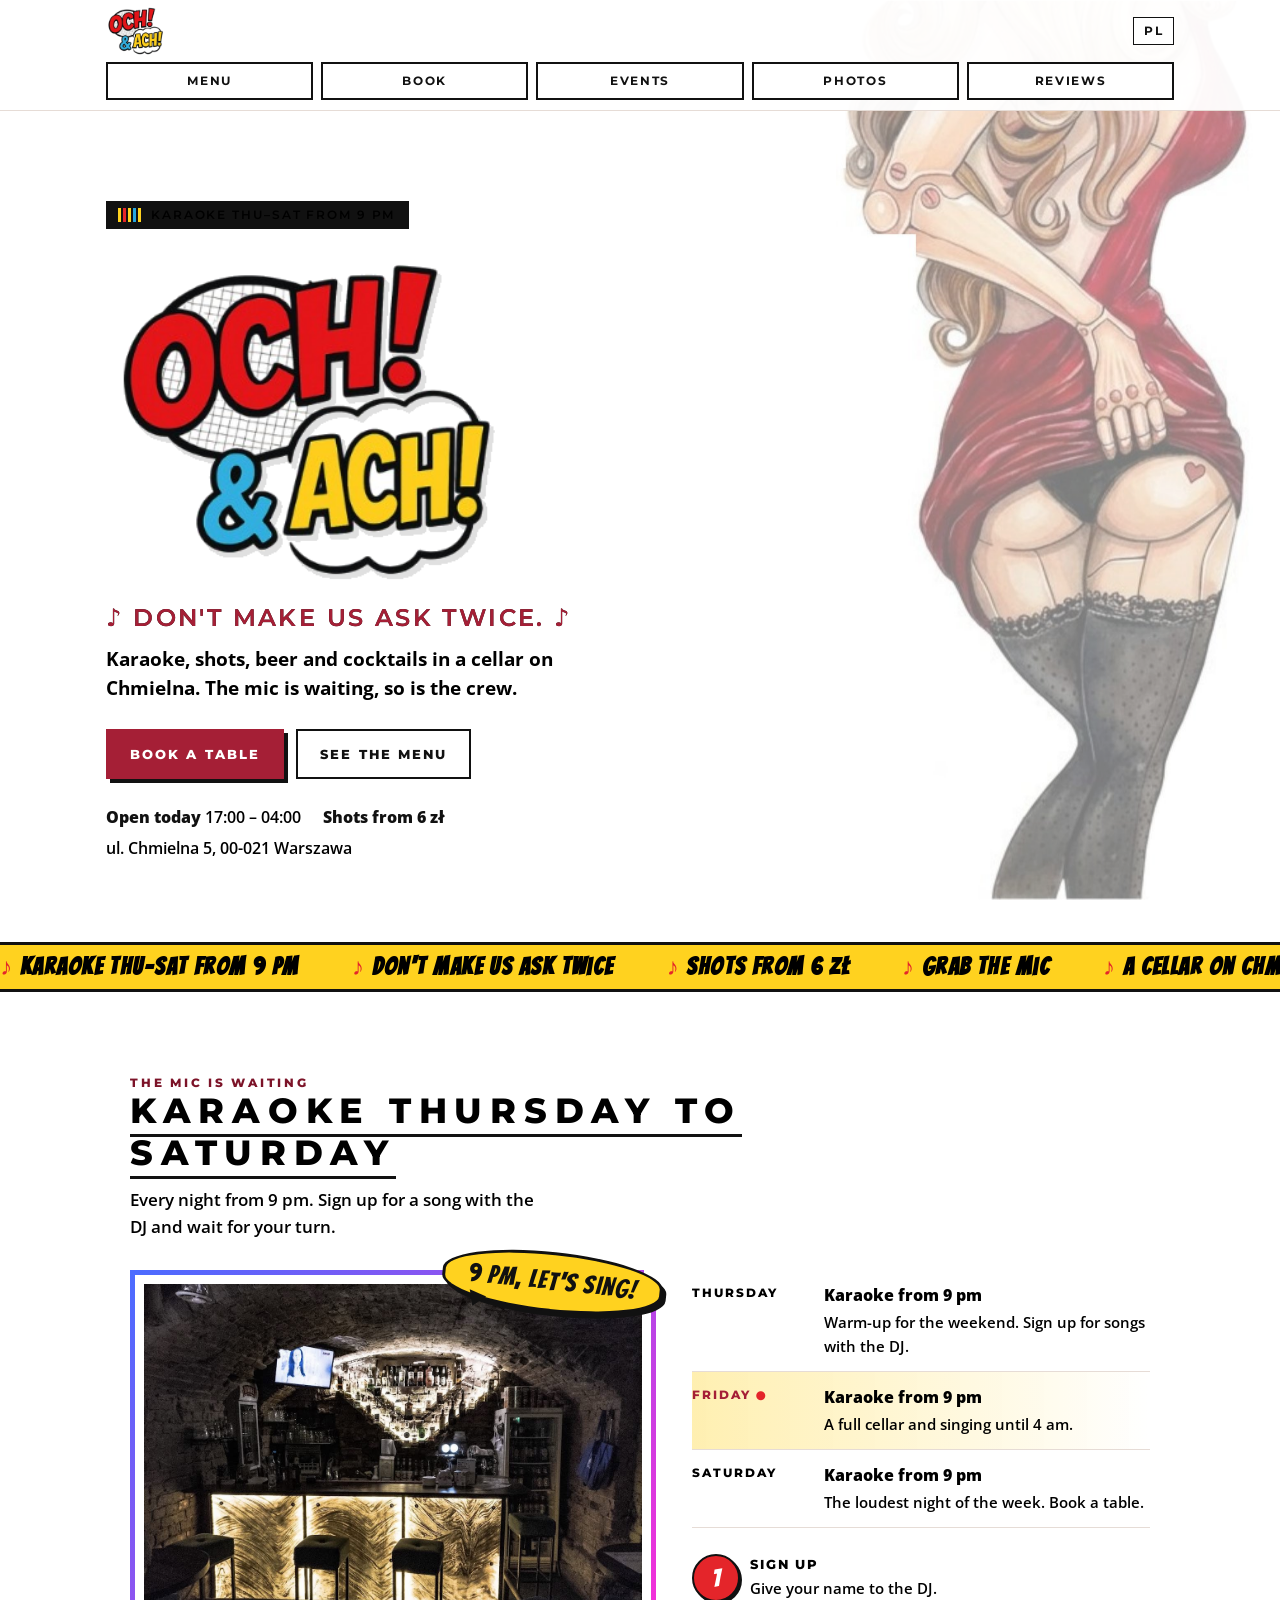
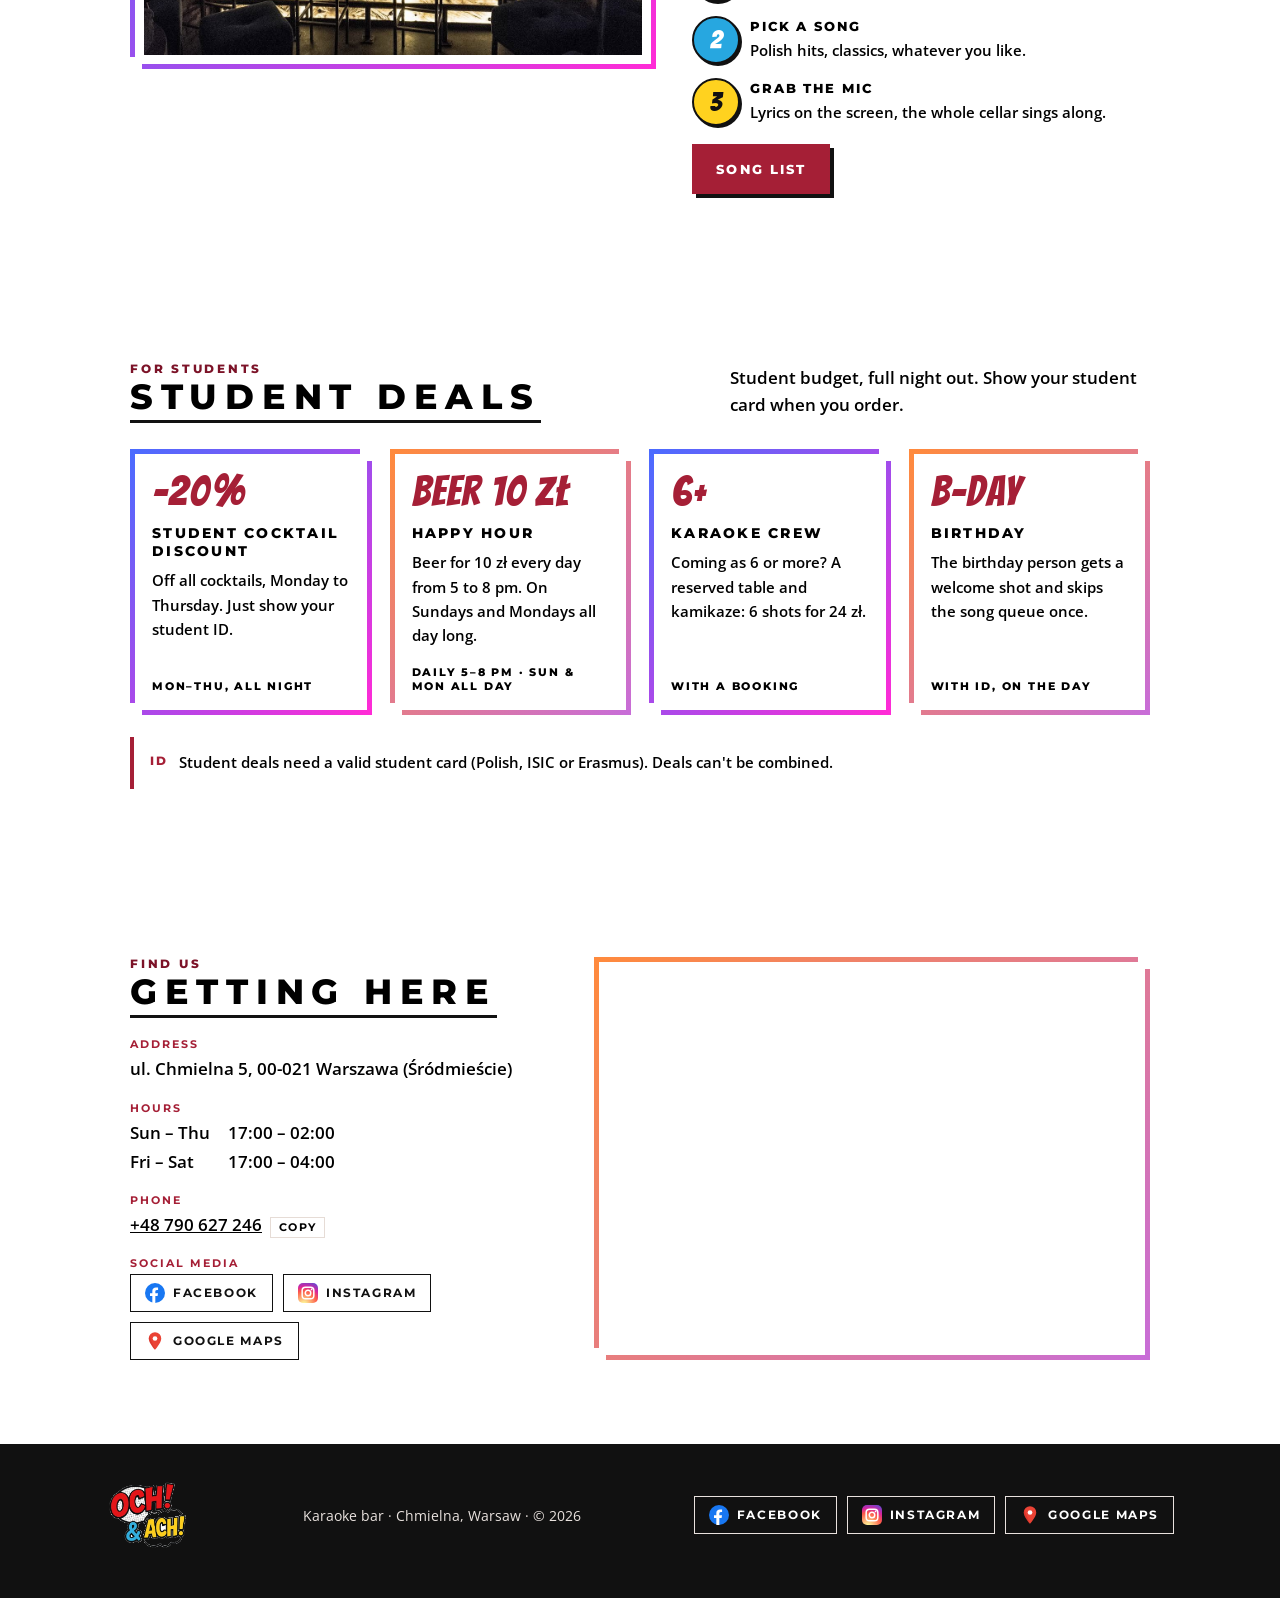
<file: index.html>
<!doctype html>
<html lang="pl">
<head>
<meta charset="utf-8">
<meta name="viewport" content="width=device-width, initial-scale=1, viewport-fit=cover">
<title>Och! & Ach! – karaoke bar, Chmielna, Warszawa</title>
<meta name="description" content="Och! & Ach! – karaoke bar w piwnicy na ul. Chmielnej w Warszawie. Karaoke od czwartku do soboty od 21:00, shoty, piwo, koktajle, zniżki studenckie i rezerwacja stolika.">
<meta property="og:title" content="Och! & Ach! – karaoke bar na Chmielnej">
<meta property="og:description" content="Karaoke czw–sob od 21:00, shoty od 6 zł i zniżki studenckie w centrum Warszawy.">
<meta property="og:type" content="website">
<meta property="og:image" content="https://ochachpub.pl/img/bar.jpg">
<meta name="theme-color" content="#ffffff">
<link rel="icon" href="img/logo.png">
<link rel="preconnect" href="https://fonts.googleapis.com">
<link rel="preconnect" href="https://fonts.gstatic.com" crossorigin>
<link rel="stylesheet" href="https://fonts.googleapis.com/css2?family=Bangers&family=Montserrat:wght@500;700;800&family=Open+Sans:wght@400;500;600;700&display=swap">
<link rel="stylesheet" href="styles.css">
<link rel="stylesheet" href="fx.css">
</head>
<body>
<div class="bg-woman" aria-hidden="true"><img src="img/woman.jpg" alt=""></div>

<header class="top">
  <div class="wrap">
    <a class="brand" href="site.html" aria-label="Och! & Ach! – strona główna"><img src="img/logo.png" alt="Och! & Ach!" width="315" height="265"></a>
    <nav class="nav" aria-label="Strony">
      <a href="menu.html" data-i18n="nav.menu">Menu</a>
      <a href="rezerwacja.html" data-i18n="nav.book">Rezerwacja</a>
      <a href="wydarzenia.html" data-i18n="nav.events">Wydarzenia</a>
      <a href="zdjecia.html" data-i18n="nav.nights">Zdjęcia</a>
      <a href="opinie.html" data-i18n="nav.reviews">Opinie</a>
    </nav>
    <button class="lang" id="langBtn" type="button" aria-label="Change language">EN</button>
  </div>
</header>

<main id="top" class="page">
  <section class="hero">
    <div class="wrap">
      <div class="hero-copy">
        <div class="onair"><span class="eq" aria-hidden="true"><i></i><i></i><i></i><i></i><i></i></span><span data-i18n="hero.onair">Karaoke czw–sob od 21:00</span></div>
        <h1><img class="hero-logo" src="img/logo.png" alt="Och! & Ach!" width="315" height="265"></h1>
        <p class="lyric" aria-label=""><span class="lyric-base" data-bind="tagline"></span><span class="lyric-fill" data-bind="tagline" aria-hidden="true"></span></p>
        <p class="intro" data-bind="intro"></p>
        <div class="btns">
          <a class="btn btn-primary" href="rezerwacja.html" data-i18n="cta.book">Zarezerwuj stolik</a>
          <a class="btn btn-ghost" href="menu.html" data-i18n="cta.menu">Zobacz menu</a>
        </div>
        <div class="hero-facts">
          <span><b data-i18n="hero.today">Dziś otwarte</b> <span id="todayHours"></span></span>
          <span><b data-i18n="hero.shots">Shoty od 6 zł</b></span>
          <span id="heroAddr"></span>
        </div>
      </div>
    </div>
  </section>

  <div class="ticker" aria-hidden="true"><div class="ticker-track" id="ticker"></div></div>


  <section class="sec" id="karaoke">
    <div class="wrap panel">
      <div class="sec-head">
        <div><div class="eyebrow" data-i18n="k.eyebrow">Mikrofon czeka</div><h2 data-i18n="k.title">Karaoke od czwartku do soboty</h2></div>
        <p data-i18n="k.lead">Start codziennie o 21:00. Zapisz się na piosenkę u DJ-a i czekaj na swoją kolej.</p>
      </div>
      <div class="karaoke">
        <figure class="photo qr">
          <img src="img/bar.jpg" alt="Bar w piwnicy Och i Ach: ceglane sklepienie i podświetlany kontuar" loading="lazy" width="1206" height="896">
          <figcaption class="bubble" data-i18n="k.bubble">21:00 i śpiewamy!</figcaption>
        </figure>
        <div>
          <div class="nights" id="nights"></div>
          <ol class="steps">
            <li><b data-i18n="st.1">Zapisz się</b><span data-i18n="st.1t">Podaj swoje imię DJ-owi.</span></li>
            <li><b data-i18n="st.2">Wybierz piosenkę</b><span data-i18n="st.2t">Polskie hity, klasyki, cokolwiek chcesz.</span></li>
            <li><b data-i18n="st.3">Weź mikrofon</b><span data-i18n="st.3t">Tekst leci na ekranie, piwnica śpiewa z tobą.</span></li>
          </ol>
          <a class="btn btn-primary k-songs" href="piosenki.html" data-i18n="k.songs">Lista piosenek</a>
        </div>
      </div>
    </div>
  </section>

  <section class="sec" id="znizki">
    <div class="wrap panel">
      <div class="sec-head">
        <div><div class="eyebrow" data-i18n="deals.eyebrow">Dla studentów</div><h2 data-i18n="deals.title">Zniżki studenckie</h2></div>
        <p data-i18n="deals.lead">Studencki budżet, pełny wieczór. Pokaż legitymację przy zamówieniu.</p>
      </div>
      <div class="deals" id="deals"></div>
      <div class="note"><b>ID</b><span id="dealsNote"></span></div>
    </div>
  </section>

  <section class="sec" id="kontakt">
    <div class="wrap panel loc">
      <div>
        <div class="eyebrow" data-i18n="c.eyebrow">Gdzie nas szukać</div>
        <h2 data-i18n="c.title">Dojazd i kontakt</h2>
        <dl>
          <div><dt data-i18n="c.addr">Adres</dt><dd id="cAddr"></dd></div>
          <div><dt data-i18n="c.hours">Godziny</dt><dd class="hours" id="cHours"></dd></div>
          <div><dt data-i18n="c.phone">Telefon</dt><dd id="cPhone"></dd></div>
          <div><dt data-i18n="c.social">Social media</dt><dd class="socials" id="cSocial"></dd></div>
        </dl>
      </div>
      <div class="map qr ig" id="map">
        <div>
          <img class="map-logo" src="img/logo.png" alt="" width="315" height="265">
          <p id="mapAddr"></p>
          <a class="btn btn-ghost" id="mapBtn" target="_blank" rel="noopener" data-i18n="c.maps">Otwórz w Google Maps</a>
        </div>
      </div>
    </div>
  </section>
</main>

<footer>
  <div class="wrap">
    <img class="foot-logo" src="img/logo.png" alt="Och! & Ach!" width="315" height="265">
    <span id="fInfo"></span>
    <div class="socials" id="fSocial"></div>
  </div>
</footer>

<script src="data.js"></script>
<script src="sheet.js"></script>
<script src="app.js"></script>
<script src="fx.js"></script>
</body>
</html>
</file>
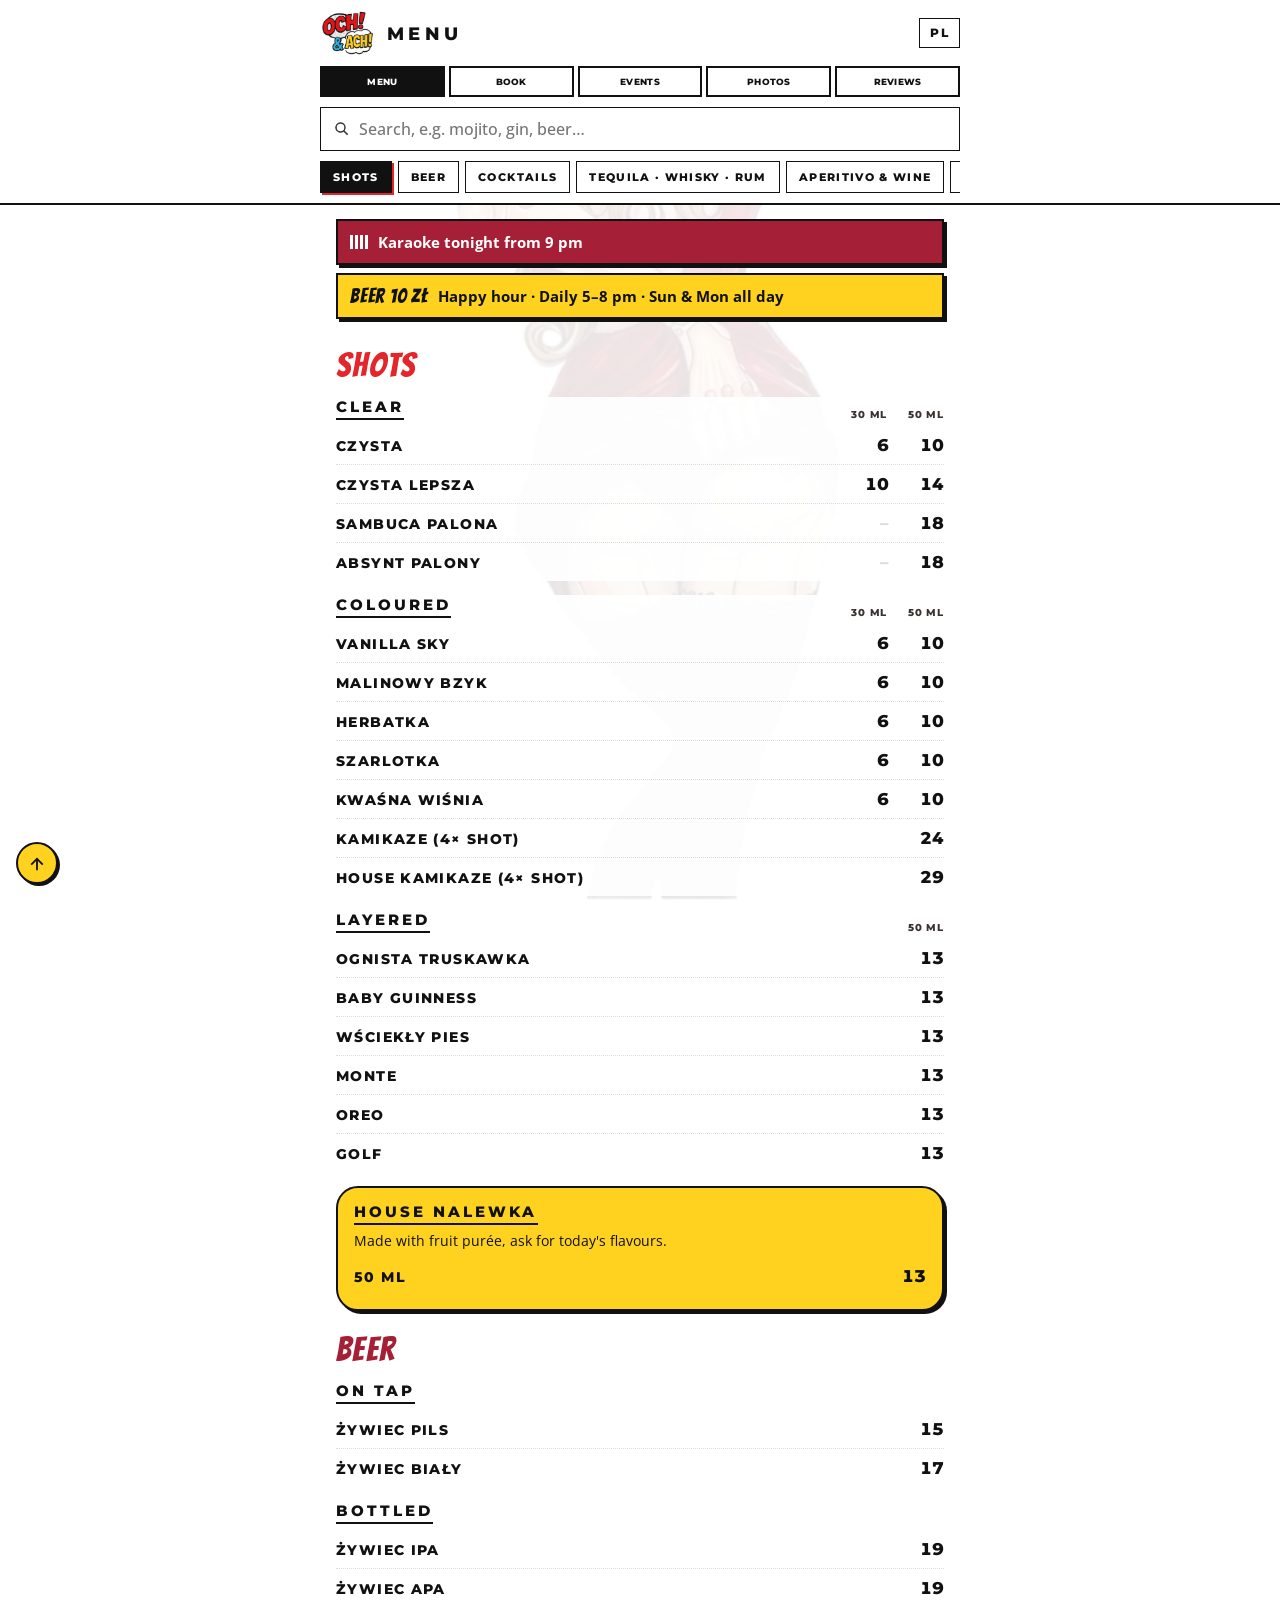
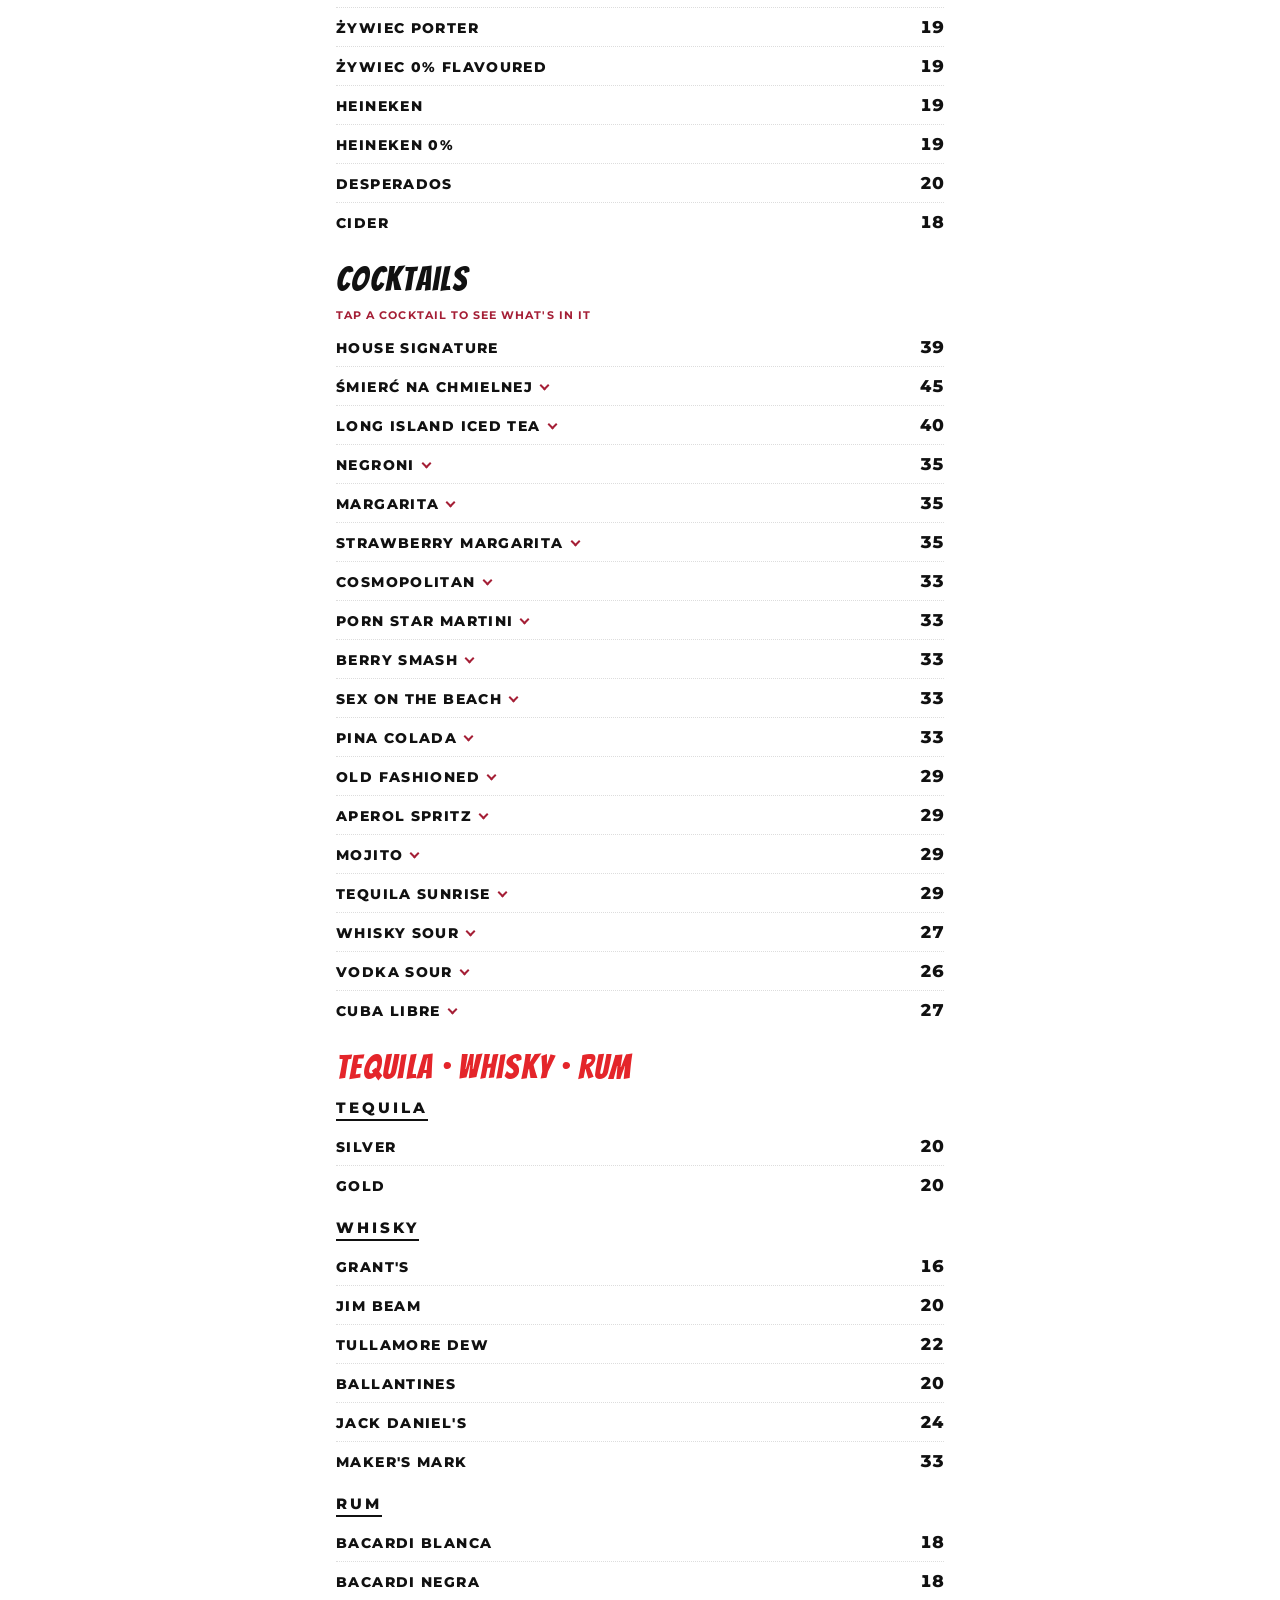
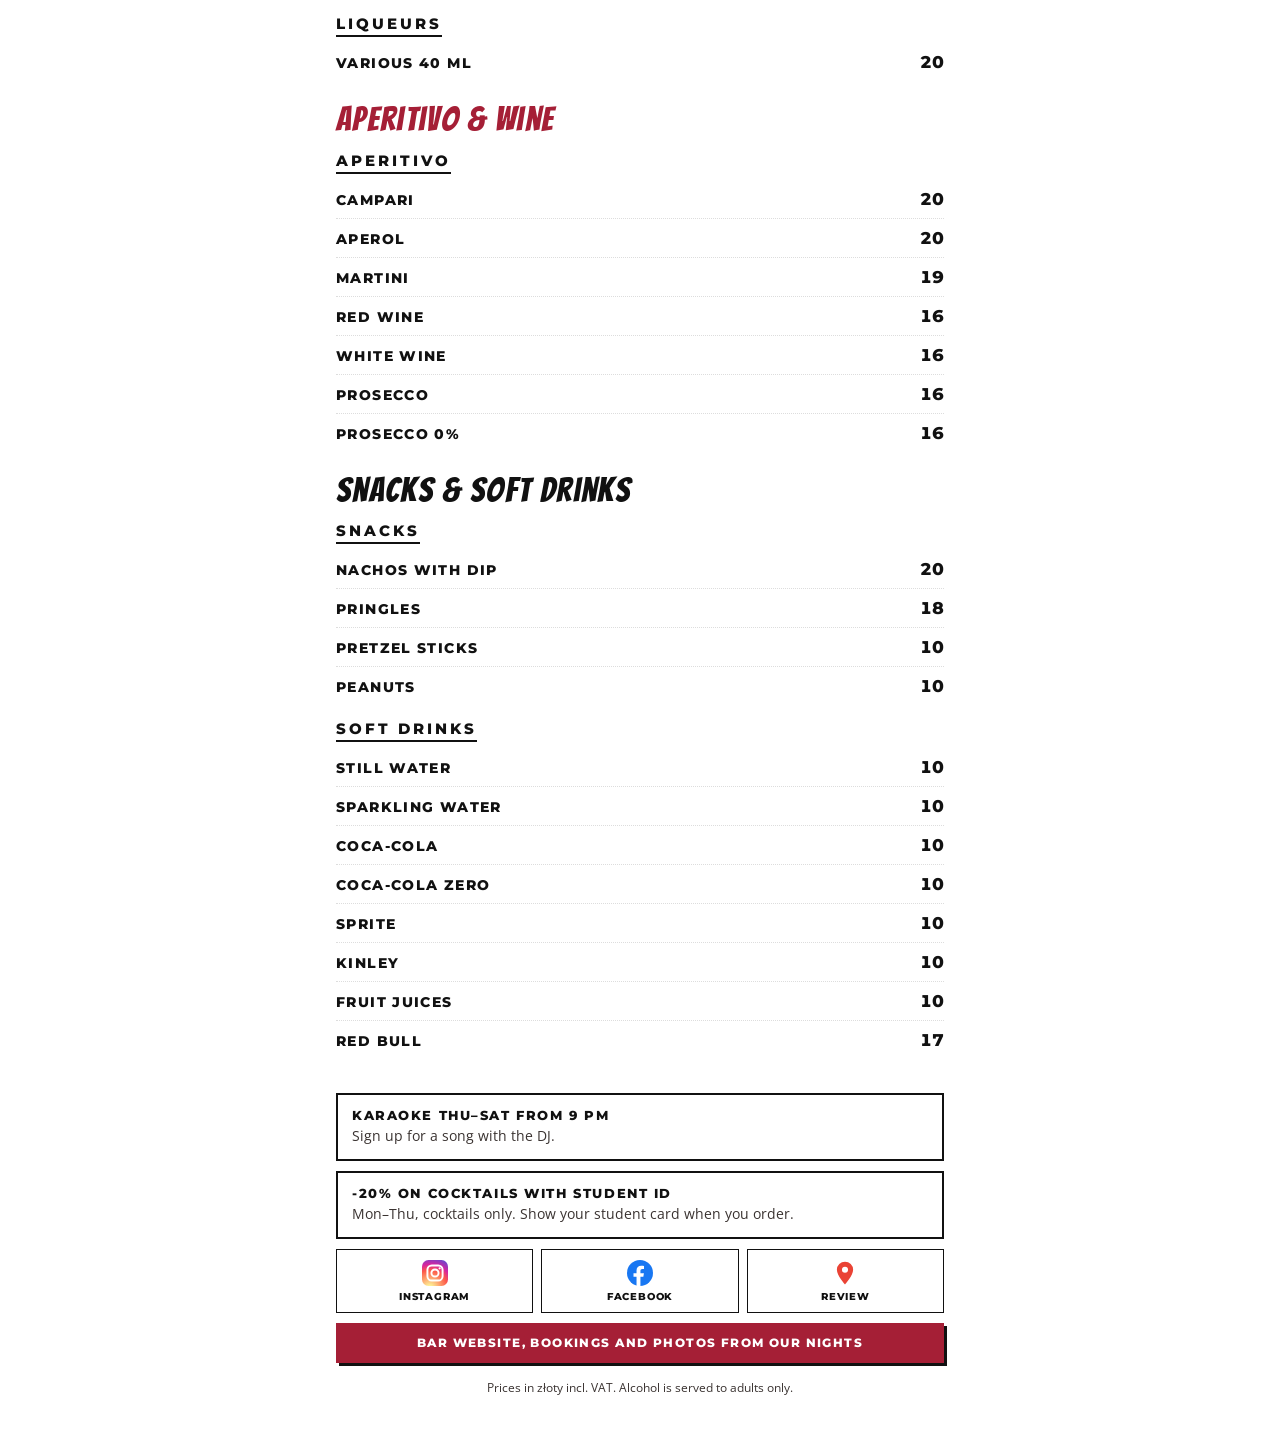
<file: menu.html>
<!doctype html>
<html lang="pl">
<head>
<meta charset="utf-8">
<meta name="viewport" content="width=device-width, initial-scale=1, viewport-fit=cover">
<title>Menu – Och! & Ach!</title>
<meta name="description" content="Menu baru Och! & Ach! na Chmielnej: shoty, piwo, koktajle, przekąski. Karaoke czw–sob od 21:00.">
<meta name="theme-color" content="#ffffff">
<link rel="icon" href="img/logo.png">
<link rel="preconnect" href="https://fonts.googleapis.com">
<link rel="preconnect" href="https://fonts.gstatic.com" crossorigin>
<link rel="stylesheet" href="https://fonts.googleapis.com/css2?family=Bangers&family=Montserrat:wght@500;700;800&family=Open+Sans:wght@400;600;700&display=swap">
<link rel="stylesheet" href="menu.css">
<link rel="stylesheet" href="fx.css">
</head>
<body>
<div class="bg" aria-hidden="true"><img src="img/woman.jpg" alt=""></div>

<header class="mh">
  <div class="mh-row">
    <a href="site.html" aria-label="Och! & Ach! – strona główna"><img class="mh-logo" src="img/logo.png" alt="Och! & Ach!" width="315" height="265"></a>
    <div class="mh-title">
      <h1 data-t="title">Menu</h1>
    </div>
    <button class="lang" id="lang" type="button" aria-label="Change language">EN</button>
  </div>
  <nav class="pnav" aria-label="Strony">
    <a href="menu.html" aria-current="page" data-t="navMenu">Menu</a>
    <a href="rezerwacja.html" data-t="navBook">Rezerwacja</a>
    <a href="wydarzenia.html" data-t="navEvents">Wydarzenia</a>
    <a href="zdjecia.html" data-t="navPhotos">Zdjęcia</a>
    <a href="opinie.html" data-t="navReviews">Opinie</a>
  </nav>
  <label class="search" for="q">
    <svg viewBox="0 0 24 24" aria-hidden="true"><path d="M10 3a7 7 0 0 1 5.6 11.2l4.6 4.6-1.4 1.4-4.6-4.6A7 7 0 1 1 10 3zm0 2a5 5 0 1 0 0 10 5 5 0 0 0 0-10z"/></svg>
    <input id="q" type="search" autocomplete="off" data-tph="search" placeholder="Szukaj, np. mojito, piwo…">
  </label>
  <nav class="chips" id="chips" aria-label="Kategorie"></nav>
</header>

<main class="mm">
  <section class="today" id="today" aria-live="polite"></section>
  <div id="list"></div>
  <p class="nores" id="nores" hidden></p>

  <section class="foot">
    <div class="foot-card">
      <b data-t="karaoke">Karaoke czw–sob od 21:00</b>
      <span data-t="karaokeT">Zapisz się na piosenkę u DJ-a.</span>
    </div>
    <div class="foot-card">
      <b data-t="student">-20% na koktajle z legitymacją</b>
      <span data-t="studentT">Pon–czw, tylko na koktajle. Pokaż legitymację przy zamówieniu.</span>
    </div>
    <div class="links" id="links"></div>
    <a class="site" href="site.html" data-t="site">Strona baru, rezerwacje i zdjęcia z wieczorów</a>
    <p class="fine" data-t="fine">Ceny w złotych, zawierają VAT. Alkohol sprzedajemy tylko osobom pełnoletnim.</p>
  </section>
</main>

<button class="top-btn" id="topBtn" type="button" aria-label="Do góry" hidden>
  <svg viewBox="0 0 24 24" aria-hidden="true"><path d="M12 6l7 7-1.4 1.4L13 9.8V20h-2V9.8l-4.6 4.6L5 13z"/></svg>
</button>

<script src="data.js"></script>
<script src="sheet.js"></script>
<script src="menu.js"></script>
<script src="fx.js"></script>
</body>
</html>
</file>
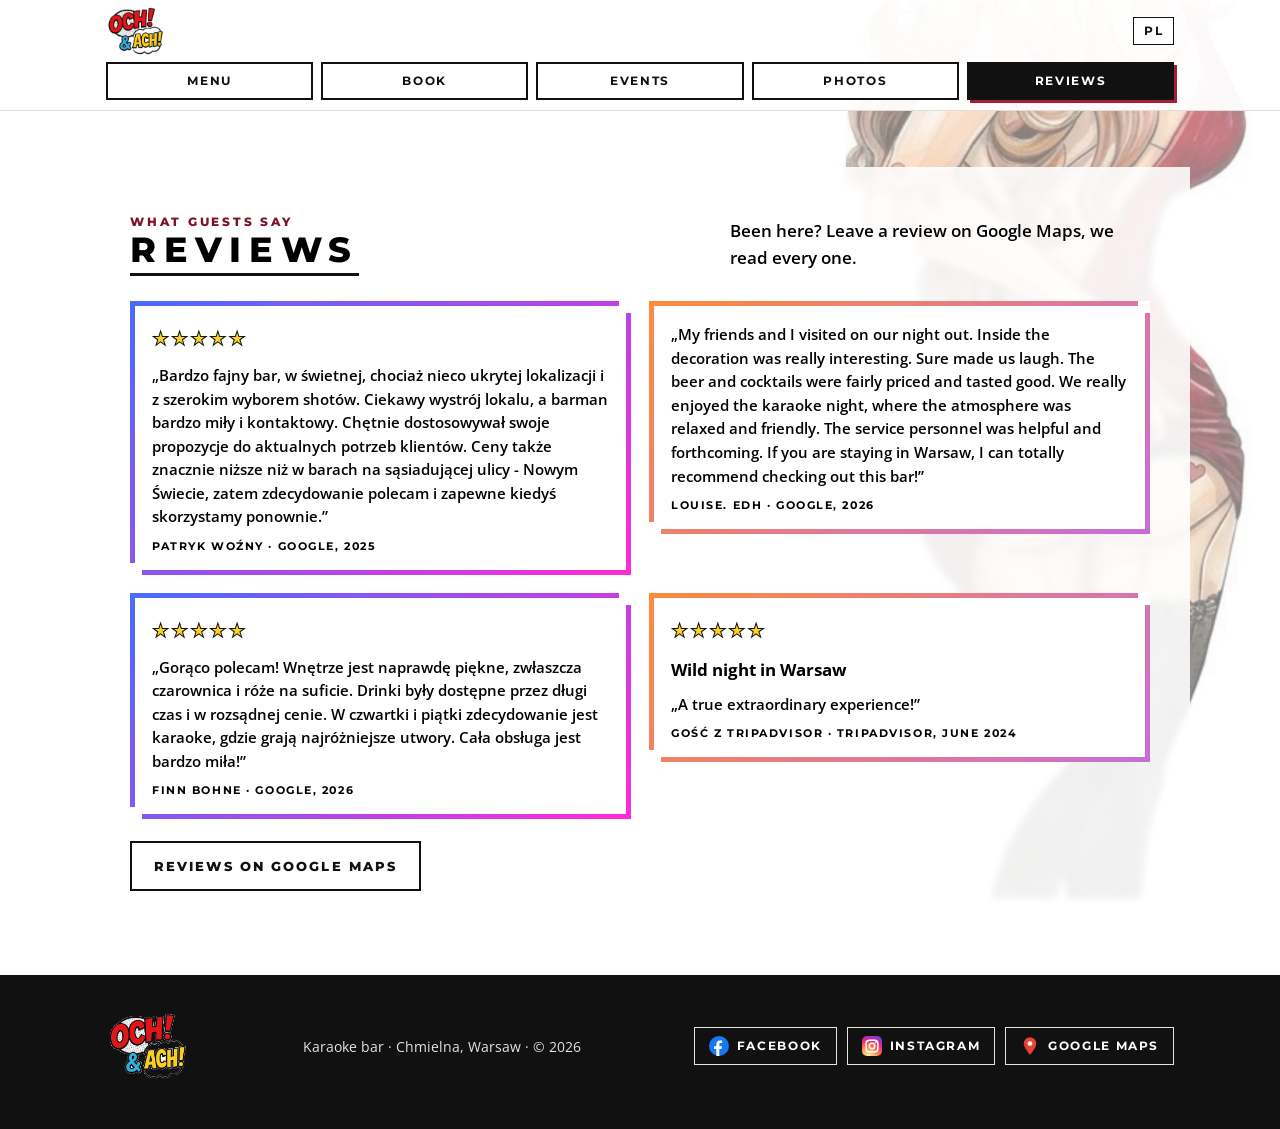
<file: opinie.html>
<!doctype html>
<html lang="pl">
<head>
<meta charset="utf-8">
<meta name="viewport" content="width=device-width, initial-scale=1, viewport-fit=cover">
<title>Opinie – Och! & Ach!</title>
<meta name="description" content="Opinie gości o Och! & Ach!, karaoke barze na Chmielnej w Warszawie.">
<meta property="og:title" content="Och! & Ach! – karaoke bar na Chmielnej">
<meta property="og:description" content="Karaoke czw–sob od 21:00, shoty od 6 zł i zniżki studenckie w centrum Warszawy.">
<meta property="og:type" content="website">
<meta property="og:image" content="https://ochachpub.pl/img/bar.jpg">
<meta name="theme-color" content="#ffffff">
<link rel="icon" href="img/logo.png">
<link rel="preconnect" href="https://fonts.googleapis.com">
<link rel="preconnect" href="https://fonts.gstatic.com" crossorigin>
<link rel="stylesheet" href="https://fonts.googleapis.com/css2?family=Bangers&family=Montserrat:wght@500;700;800&family=Open+Sans:wght@400;500;600;700&display=swap">
<link rel="stylesheet" href="styles.css">
<link rel="stylesheet" href="fx.css">
</head>
<body>
<div class="bg-woman" aria-hidden="true"><img src="img/woman.jpg" alt=""></div>

<header class="top">
  <div class="wrap">
    <a class="brand" href="site.html" aria-label="Och! & Ach! – strona główna"><img src="img/logo.png" alt="Och! & Ach!" width="315" height="265"></a>
    <nav class="nav" aria-label="Strony">
      <a href="menu.html" data-i18n="nav.menu">Menu</a>
      <a href="rezerwacja.html" data-i18n="nav.book">Rezerwacja</a>
      <a href="wydarzenia.html" data-i18n="nav.events">Wydarzenia</a>
      <a href="zdjecia.html" data-i18n="nav.nights">Zdjęcia</a>
      <a href="opinie.html" aria-current="page" data-i18n="nav.reviews">Opinie</a>
    </nav>
    <button class="lang" id="langBtn" type="button" aria-label="Change language">EN</button>
  </div>
</header>

<main id="top" class="page page-sub">
  <section class="sec" id="opinie">
    <div class="wrap panel">
      <div class="sec-head">
        <div><div class="eyebrow" data-i18n="rv.eyebrow">Mówią o nas</div><h2 data-i18n="rv.title">Opinie gości</h2></div>
        <p data-i18n="rv.lead">Byłeś u nas? Zostaw opinię w Google Maps, czytamy każdą.</p>
      </div>
      <div class="reviews" id="reviews"></div>
      <div class="rev-cta">
        <a class="btn btn-ghost" id="revLink" target="_blank" rel="noopener" data-i18n="rv.more">Opinie w Google Maps</a>
      </div>
    </div>
  </section>
</main>

<footer>
  <div class="wrap">
    <img class="foot-logo" src="img/logo.png" alt="Och! & Ach!" width="315" height="265">
    <span id="fInfo"></span>
    <div class="socials" id="fSocial"></div>
  </div>
</footer>

<script src="data.js"></script>
<script src="sheet.js"></script>
<script src="app.js"></script>
<script src="fx.js"></script>
</body>
</html>
</file>
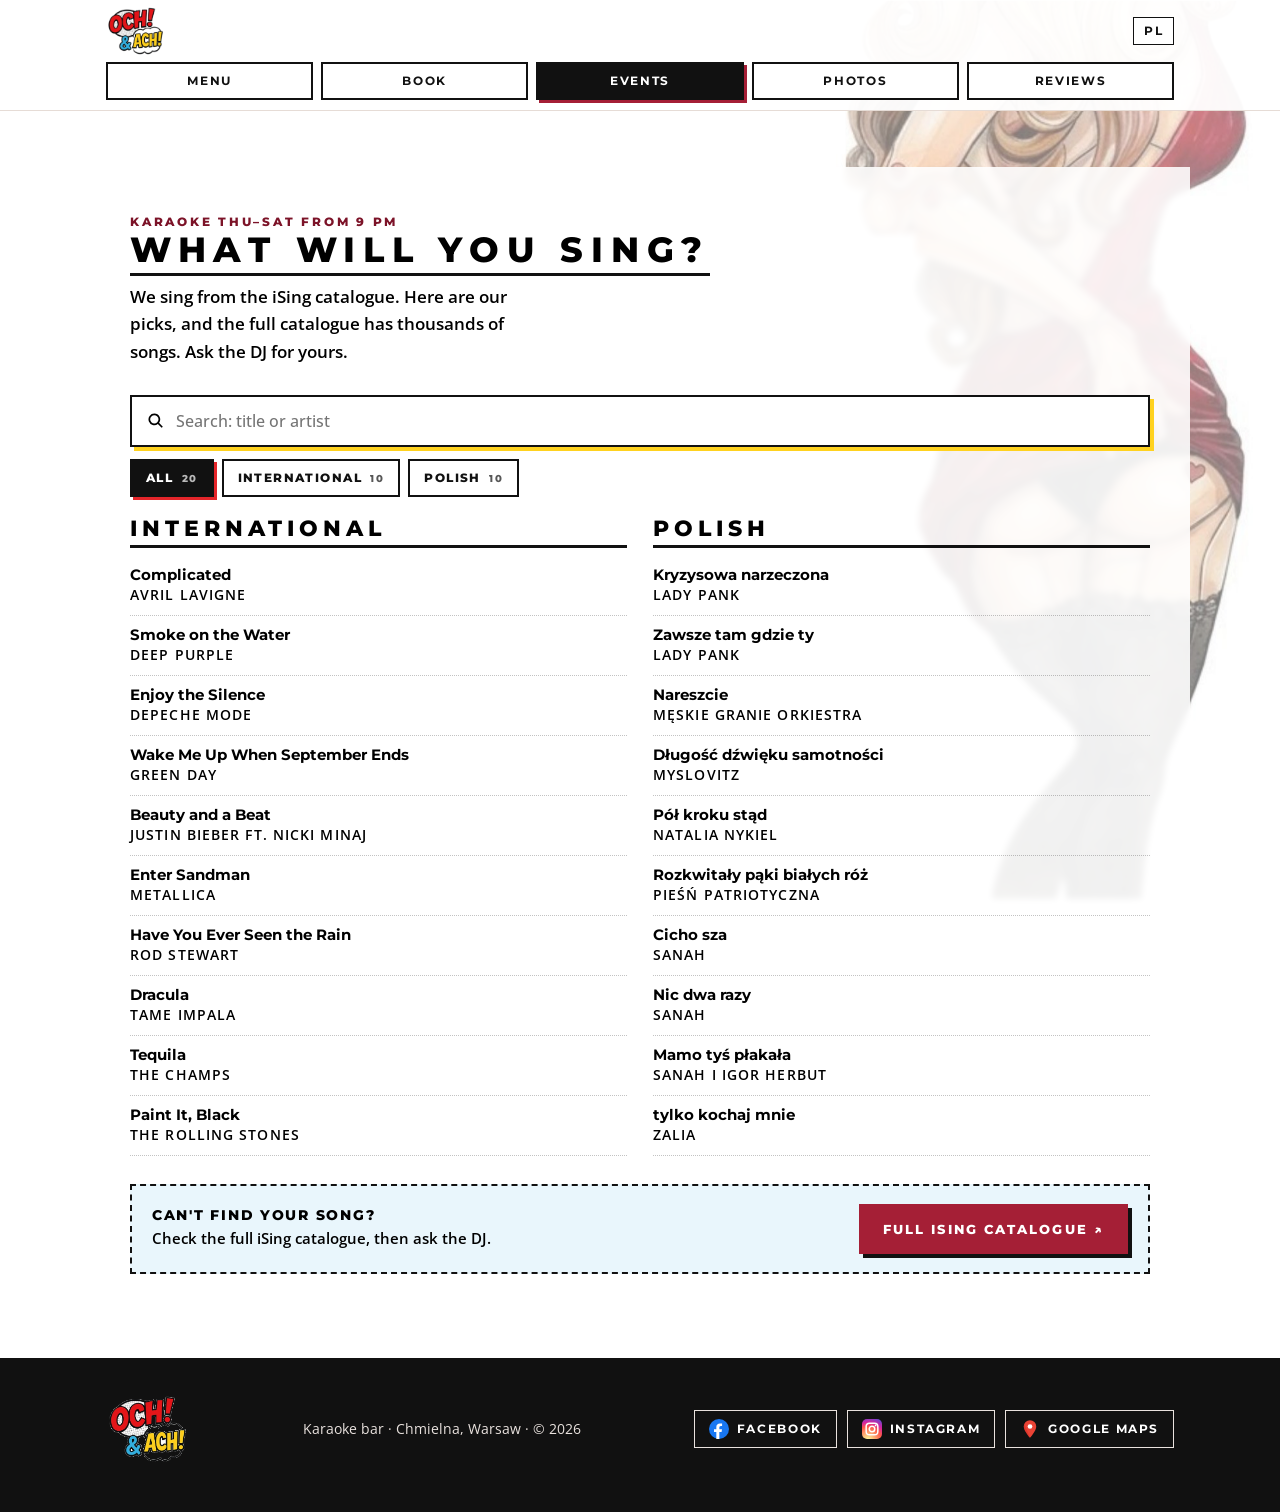
<file: piosenki.html>
<!doctype html>
<html lang="pl">
<head>
<meta charset="utf-8">
<meta name="viewport" content="width=device-width, initial-scale=1, viewport-fit=cover">
<title>Piosenki karaoke – Och! & Ach!</title>
<meta name="description" content="Lista piosenek karaoke w Och! & Ach! na Chmielnej: polskie i zagraniczne hity z katalogu iSing.">
<meta property="og:title" content="Och! & Ach! – karaoke bar na Chmielnej">
<meta property="og:description" content="Karaoke czw–sob od 21:00, shoty od 6 zł i zniżki studenckie w centrum Warszawy.">
<meta property="og:type" content="website">
<meta property="og:image" content="https://ochachpub.pl/img/bar.jpg">
<meta name="theme-color" content="#ffffff">
<link rel="icon" href="img/logo.png">
<link rel="preconnect" href="https://fonts.googleapis.com">
<link rel="preconnect" href="https://fonts.gstatic.com" crossorigin>
<link rel="stylesheet" href="https://fonts.googleapis.com/css2?family=Bangers&family=Montserrat:wght@500;700;800&family=Open+Sans:wght@400;500;600;700&display=swap">
<link rel="stylesheet" href="styles.css">
<link rel="stylesheet" href="fx.css">
</head>
<body>
<div class="bg-woman" aria-hidden="true"><img src="img/woman.jpg" alt=""></div>

<header class="top">
  <div class="wrap">
    <a class="brand" href="site.html" aria-label="Och! & Ach! – strona główna"><img src="img/logo.png" alt="Och! & Ach!" width="315" height="265"></a>
    <nav class="nav" aria-label="Strony">
      <a href="menu.html" data-i18n="nav.menu">Menu</a>
      <a href="rezerwacja.html" data-i18n="nav.book">Rezerwacja</a>
      <a href="wydarzenia.html" aria-current="page" data-i18n="nav.events">Wydarzenia</a>
      <a href="zdjecia.html" data-i18n="nav.nights">Zdjęcia</a>
      <a href="opinie.html" data-i18n="nav.reviews">Opinie</a>
    </nav>
    <button class="lang" id="langBtn" type="button" aria-label="Change language">EN</button>
  </div>
</header>

<main id="top" class="page page-sub">
  <section class="sec" id="piosenki">
    <div class="wrap panel">
      <div class="sec-head">
        <div><div class="eyebrow" data-i18n="so.eyebrow">Karaoke czw–sob od 21:00</div><h2 data-i18n="so.title">Co zaśpiewasz?</h2></div>
        <p data-i18n="so.lead">Śpiewamy z katalogu iSing. Poniżej nasze typy, a w pełnym katalogu znajdziesz tysiące piosenek. Wybraną zgłoś DJ-owi.</p>
      </div>
      <div class="songs-bar">
        <label class="song-search" for="songQ">
          <svg viewBox="0 0 24 24" aria-hidden="true"><path d="M10 3a7 7 0 0 1 5.6 11.2l4.6 4.6-1.4 1.4-4.6-4.6A7 7 0 1 1 10 3zm0 2a5 5 0 1 0 0 10 5 5 0 0 0 0-10z"/></svg>
          <input id="songQ" type="search" autocomplete="off" data-i18n-ph="so.search" placeholder="Szukaj: tytuł lub wykonawca">
        </label>
        <div class="song-tabs" id="songTabs" role="tablist"></div>
      </div>
      <div class="song-cols" id="songList"></div>
      <div class="song-cat">
        <div><b data-i18n="so.catT">Nie ma Twojej piosenki?</b><span data-i18n="so.catP">Sprawdź pełny katalog iSing, a potem zapytaj DJ-a.</span></div>
        <a class="btn btn-primary" id="songCat" target="_blank" rel="noopener" data-i18n="so.catB">Pełny katalog iSing ↗</a>
      </div>
    </div>
  </section>
</main>

<footer>
  <div class="wrap">
    <img class="foot-logo" src="img/logo.png" alt="Och! & Ach!" width="315" height="265">
    <span id="fInfo"></span>
    <div class="socials" id="fSocial"></div>
  </div>
</footer>

<script src="data.js"></script>
<script src="sheet.js"></script>
<script src="app.js"></script>
<script src="fx.js"></script>
</body>
</html>
</file>
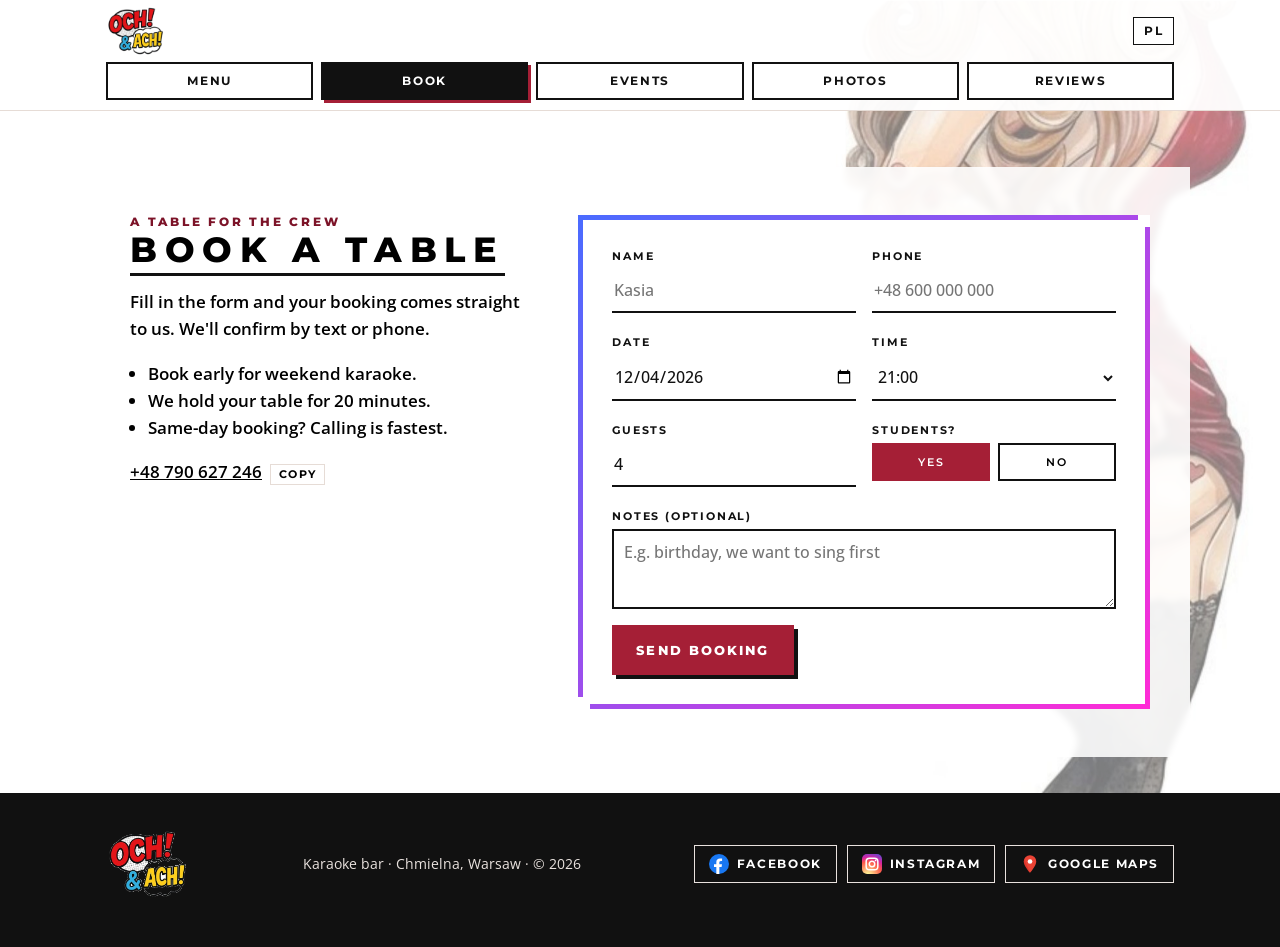
<file: rezerwacja.html>
<!doctype html>
<html lang="pl">
<head>
<meta charset="utf-8">
<meta name="viewport" content="width=device-width, initial-scale=1, viewport-fit=cover">
<title>Rezerwacja – Och! & Ach!</title>
<meta name="description" content="Zarezerwuj stolik w Och! & Ach! na Chmielnej. Karaoke czw–sob od 21:00.">
<meta property="og:title" content="Och! & Ach! – karaoke bar na Chmielnej">
<meta property="og:description" content="Karaoke czw–sob od 21:00, shoty od 6 zł i zniżki studenckie w centrum Warszawy.">
<meta property="og:type" content="website">
<meta property="og:image" content="https://ochachpub.pl/img/bar.jpg">
<meta name="theme-color" content="#ffffff">
<link rel="icon" href="img/logo.png">
<link rel="preconnect" href="https://fonts.googleapis.com">
<link rel="preconnect" href="https://fonts.gstatic.com" crossorigin>
<link rel="stylesheet" href="https://fonts.googleapis.com/css2?family=Bangers&family=Montserrat:wght@500;700;800&family=Open+Sans:wght@400;500;600;700&display=swap">
<link rel="stylesheet" href="styles.css">
<link rel="stylesheet" href="fx.css">
</head>
<body>
<div class="bg-woman" aria-hidden="true"><img src="img/woman.jpg" alt=""></div>

<header class="top">
  <div class="wrap">
    <a class="brand" href="site.html" aria-label="Och! & Ach! – strona główna"><img src="img/logo.png" alt="Och! & Ach!" width="315" height="265"></a>
    <nav class="nav" aria-label="Strony">
      <a href="menu.html" data-i18n="nav.menu">Menu</a>
      <a href="rezerwacja.html" aria-current="page" data-i18n="nav.book">Rezerwacja</a>
      <a href="wydarzenia.html" data-i18n="nav.events">Wydarzenia</a>
      <a href="zdjecia.html" data-i18n="nav.nights">Zdjęcia</a>
      <a href="opinie.html" data-i18n="nav.reviews">Opinie</a>
    </nav>
    <button class="lang" id="langBtn" type="button" aria-label="Change language">EN</button>
  </div>
</header>

<main id="top" class="page page-sub">
  <section class="sec" id="rezerwacja">
    <div class="wrap panel res">
      <div class="res-aside">
        <div class="eyebrow" data-i18n="r.eyebrow">Stolik dla ekipy</div>
        <h2 data-i18n="r.title">Rezerwacja</h2>
        <p data-i18n="r.lead">Wypełnij formularz, rezerwacja trafi prosto do nas. Potwierdzimy ją SMS-em lub telefonicznie.</p>
        <ul>
          <li data-i18n="r.p1">Na karaoke w weekend lepiej rezerwować wcześniej.</li>
          <li data-i18n="r.p2">Rezerwacja trzyma stolik 20 minut.</li>
          <li data-i18n="r.p3">Na ten sam dzień najszybciej: zadzwoń.</li>
        </ul>
        <p><span id="resPhone"></span></p>
      </div>

      <form class="card qr" id="resForm" novalidate>
        <div class="field">
          <label for="f-name" data-i18n="f.name">Imię</label>
          <input id="f-name" name="name" autocomplete="given-name" required placeholder="Kasia">
          <span class="err" id="e-name"></span>
        </div>
        <div class="field">
          <label for="f-phone" data-i18n="f.phone">Telefon</label>
          <input id="f-phone" name="phone" type="tel" autocomplete="tel" required placeholder="+48 600 000 000">
          <span class="err" id="e-phone"></span>
        </div>
        <div class="field">
          <label for="f-date" data-i18n="f.date">Data</label>
          <input id="f-date" name="date" type="date" required>
          <span class="err" id="e-date"></span>
        </div>
        <div class="field">
          <label for="f-time" data-i18n="f.time">Godzina</label>
          <select id="f-time" name="time" required></select>
        </div>
        <div class="field">
          <label for="f-people" data-i18n="f.people">Liczba osób</label>
          <input id="f-people" name="people" type="number" min="1" max="30" value="4" required>
          <span class="err" id="e-people"></span>
        </div>
        <div class="field">
          <span class="lbl" id="l-student" data-i18n="f.student">Studenci?</span>
          <div class="seg" role="radiogroup" aria-labelledby="l-student">
            <label><input type="radio" name="student" id="f-student-yes" value="yes" checked><span data-i18n="f.yes">Tak</span></label>
            <label><input type="radio" name="student" id="f-student-no" value="no"><span data-i18n="f.no">Nie</span></label>
          </div>
        </div>
        <div class="field full">
          <label for="f-note" data-i18n="f.note">Uwagi (opcjonalnie)</label>
          <textarea id="f-note" name="note" data-i18n-ph="f.noteph" placeholder="Np. urodziny, chcemy zaśpiewać jako pierwsi"></textarea>
        </div>
        <div class="form-actions">
          <button class="btn btn-primary" type="submit" data-i18n="f.submit">Wyślij rezerwację</button>
        </div>
        <div class="ok" id="resOk" hidden aria-live="polite">
          <h3 id="okTitle">Prawie gotowe!</h3>
          <p id="okText"></p>
          <a class="btn btn-wa" id="waLink" target="_blank" rel="noopener" data-i18n="ok.wa">Wyślij na WhatsApp</a>
        </div>
      </form>
    </div>
  </section>
</main>

<footer>
  <div class="wrap">
    <img class="foot-logo" src="img/logo.png" alt="Och! & Ach!" width="315" height="265">
    <span id="fInfo"></span>
    <div class="socials" id="fSocial"></div>
  </div>
</footer>

<script src="data.js"></script>
<script src="sheet.js"></script>
<script src="app.js"></script>
<script src="fx.js"></script>
</body>
</html>
</file>
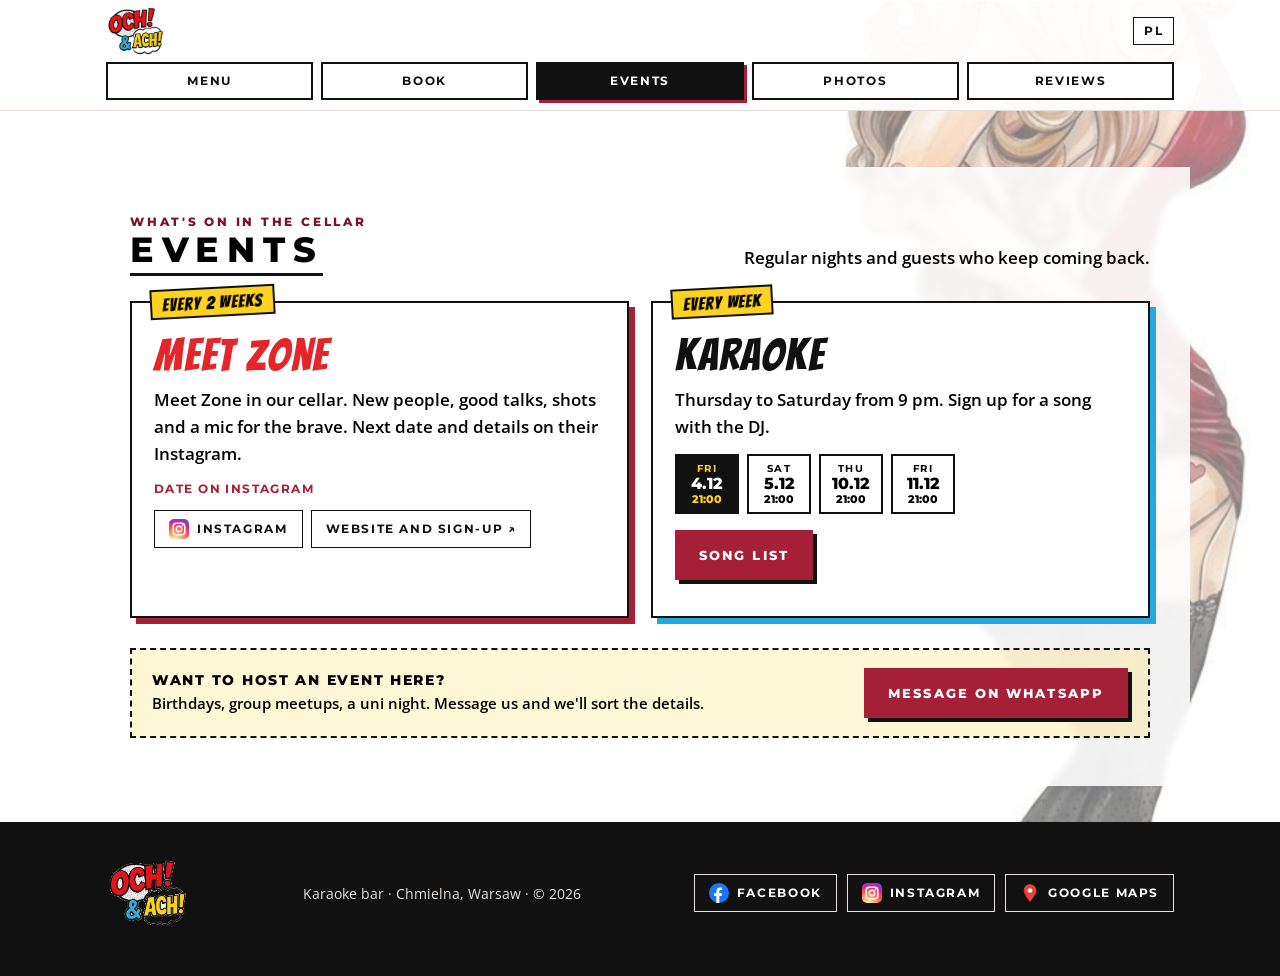
<file: wydarzenia.html>
<!doctype html>
<html lang="pl">
<head>
<meta charset="utf-8">
<meta name="viewport" content="width=device-width, initial-scale=1, viewport-fit=cover">
<title>Wydarzenia – Och! & Ach!</title>
<meta name="description" content="Wydarzenia w Och! & Ach! na Chmielnej: Meet Zone co dwa tygodnie i karaoke od czwartku do soboty.">
<meta property="og:title" content="Och! & Ach! – karaoke bar na Chmielnej">
<meta property="og:description" content="Karaoke czw–sob od 21:00, shoty od 6 zł i zniżki studenckie w centrum Warszawy.">
<meta property="og:type" content="website">
<meta property="og:image" content="https://ochachpub.pl/img/bar.jpg">
<meta name="theme-color" content="#ffffff">
<link rel="icon" href="img/logo.png">
<link rel="preconnect" href="https://fonts.googleapis.com">
<link rel="preconnect" href="https://fonts.gstatic.com" crossorigin>
<link rel="stylesheet" href="https://fonts.googleapis.com/css2?family=Bangers&family=Montserrat:wght@500;700;800&family=Open+Sans:wght@400;500;600;700&display=swap">
<link rel="stylesheet" href="styles.css">
<link rel="stylesheet" href="fx.css">
</head>
<body>
<div class="bg-woman" aria-hidden="true"><img src="img/woman.jpg" alt=""></div>

<header class="top">
  <div class="wrap">
    <a class="brand" href="site.html" aria-label="Och! & Ach! – strona główna"><img src="img/logo.png" alt="Och! & Ach!" width="315" height="265"></a>
    <nav class="nav" aria-label="Strony">
      <a href="menu.html" data-i18n="nav.menu">Menu</a>
      <a href="rezerwacja.html" data-i18n="nav.book">Rezerwacja</a>
      <a href="wydarzenia.html" aria-current="page" data-i18n="nav.events">Wydarzenia</a>
      <a href="zdjecia.html" data-i18n="nav.nights">Zdjęcia</a>
      <a href="opinie.html" data-i18n="nav.reviews">Opinie</a>
    </nav>
    <button class="lang" id="langBtn" type="button" aria-label="Change language">EN</button>
  </div>
</header>

<main id="top" class="page page-sub">
  <section class="sec" id="wydarzenia">
    <div class="wrap panel">
      <div class="sec-head">
        <div><div class="eyebrow" data-i18n="ev.eyebrow">Co się dzieje w piwnicy</div><h2 data-i18n="ev.title">Wydarzenia</h2></div>
        <p data-i18n="ev.lead">Stałe wieczory i goście, którzy wracają do nas regularnie.</p>
      </div>
      <div class="events" id="events"></div>
      <div class="ev-host">
        <div><b data-i18n="ev.hostT">Chcesz zrobić u nas wydarzenie?</b><span data-i18n="ev.hostP">Urodziny, spotkanie grupy, wieczór uczelni. Napisz, dogadamy szczegóły.</span></div>
        <a class="btn btn-primary" id="evHost" target="_blank" rel="noopener" data-i18n="ev.hostB">Napisz na WhatsApp</a>
      </div>
    </div>
  </section>
</main>

<footer>
  <div class="wrap">
    <img class="foot-logo" src="img/logo.png" alt="Och! & Ach!" width="315" height="265">
    <span id="fInfo"></span>
    <div class="socials" id="fSocial"></div>
  </div>
</footer>

<script src="data.js"></script>
<script src="sheet.js"></script>
<script src="app.js"></script>
<script src="fx.js"></script>
</body>
</html>
</file>
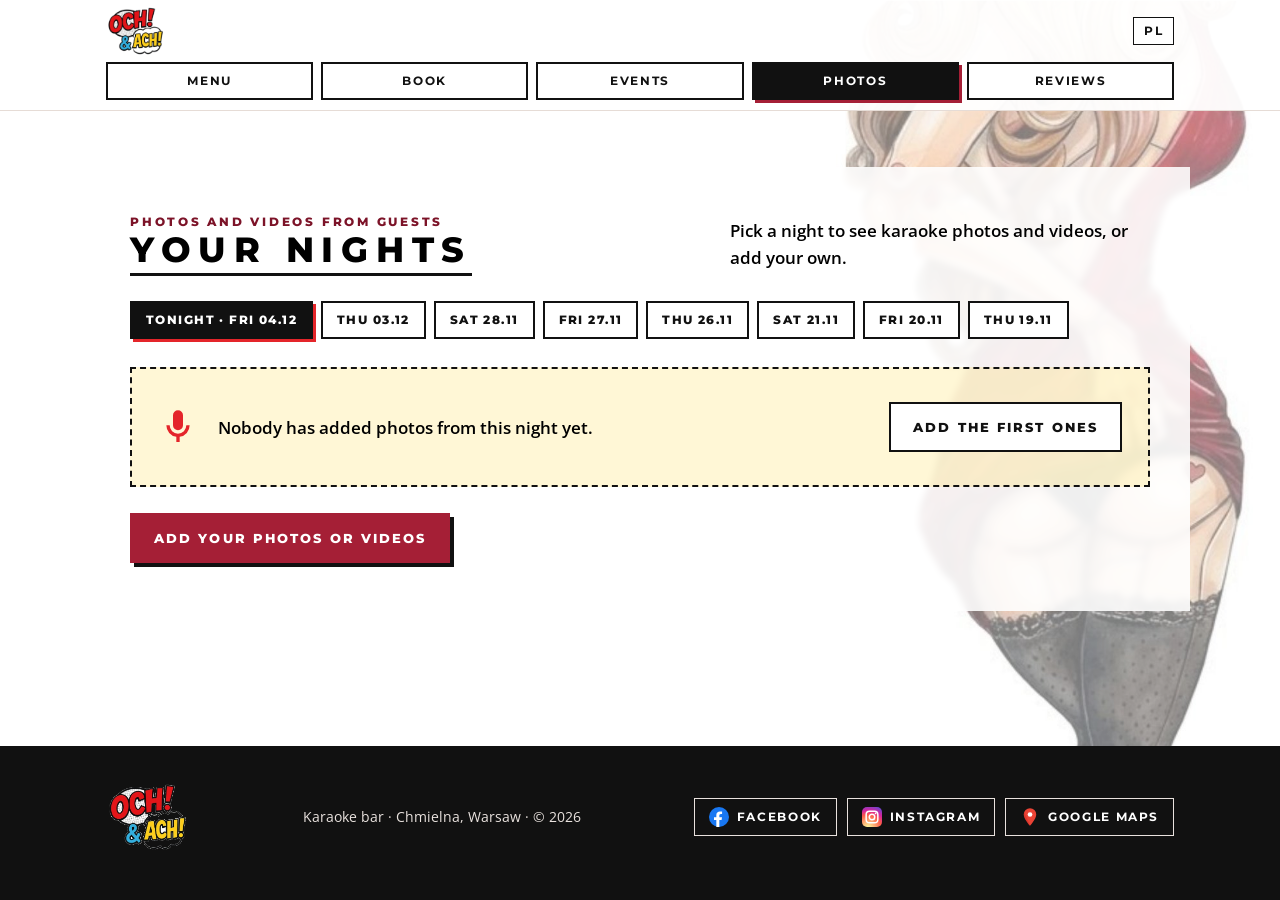
<file: zdjecia.html>
<!doctype html>
<html lang="pl">
<head>
<meta charset="utf-8">
<meta name="viewport" content="width=device-width, initial-scale=1, viewport-fit=cover">
<title>Zdjęcia z wieczorów – Och! & Ach!</title>
<meta name="description" content="Zdjęcia i filmy z wieczorów karaoke w Och! & Ach!. Dodaj swoje.">
<meta property="og:title" content="Och! & Ach! – karaoke bar na Chmielnej">
<meta property="og:description" content="Karaoke czw–sob od 21:00, shoty od 6 zł i zniżki studenckie w centrum Warszawy.">
<meta property="og:type" content="website">
<meta property="og:image" content="https://ochachpub.pl/img/bar.jpg">
<meta name="theme-color" content="#ffffff">
<link rel="icon" href="img/logo.png">
<link rel="preconnect" href="https://fonts.googleapis.com">
<link rel="preconnect" href="https://fonts.gstatic.com" crossorigin>
<link rel="stylesheet" href="https://fonts.googleapis.com/css2?family=Bangers&family=Montserrat:wght@500;700;800&family=Open+Sans:wght@400;500;600;700&display=swap">
<link rel="stylesheet" href="styles.css">
<link rel="stylesheet" href="fx.css">
</head>
<body>
<div class="bg-woman" aria-hidden="true"><img src="img/woman.jpg" alt=""></div>

<header class="top">
  <div class="wrap">
    <a class="brand" href="site.html" aria-label="Och! & Ach! – strona główna"><img src="img/logo.png" alt="Och! & Ach!" width="315" height="265"></a>
    <nav class="nav" aria-label="Strony">
      <a href="menu.html" data-i18n="nav.menu">Menu</a>
      <a href="rezerwacja.html" data-i18n="nav.book">Rezerwacja</a>
      <a href="wydarzenia.html" data-i18n="nav.events">Wydarzenia</a>
      <a href="zdjecia.html" aria-current="page" data-i18n="nav.nights">Zdjęcia</a>
      <a href="opinie.html" data-i18n="nav.reviews">Opinie</a>
    </nav>
    <button class="lang" id="langBtn" type="button" aria-label="Change language">EN</button>
  </div>
</header>

<main id="top" class="page page-sub">
  <section class="sec" id="wieczory">
    <div class="wrap panel">
      <div class="sec-head">
        <div><div class="eyebrow" data-i18n="n.eyebrow">Zdjęcia i filmy od gości</div><h2 data-i18n="n.title">Wasze wieczory</h2></div>
        <p data-i18n="n.lead">Wybierz wieczór, zobacz zdjęcia i filmy z karaoke albo dodaj swoje.</p>
      </div>
      <div class="night-tabs" role="tablist" id="nightTabs" aria-label="Wieczory"></div>
      <div class="wall" id="wall" role="tabpanel"></div>

      <details class="up-wrap" id="upWrap">
        <summary class="btn btn-primary" data-i18n="u.open">Dodaj swoje zdjęcia lub filmy</summary>
      <form class="upload qr ig" id="upForm" novalidate>
        <div class="up-head">
          <h3 class="h-sub" data-i18n="u.title">Dodaj zdjęcia lub filmy</h3>
          <p data-i18n="u.lead">Do 10 plików naraz, filmy do 50 MB. Pokazujemy je po szybkiej akceptacji przez obsługę.</p>
        </div>
        <label class="drop" for="u-files" id="drop">
          <span class="drop-big" data-i18n="u.drop">Przeciągnij pliki tutaj albo kliknij</span>
          <span class="drop-small" data-i18n="u.types">JPG, PNG, HEIC, MP4, MOV</span>
          <input id="u-files" name="files" type="file" accept="image/*,video/*" multiple>
        </label>
        <div class="up-preview" id="upPreview"></div>
        <div class="up-row">
          <div class="field">
            <label for="u-night" data-i18n="u.night">Z którego wieczoru?</label>
            <select id="u-night" name="night"></select>
          </div>
          <div class="field">
            <label for="u-name" data-i18n="u.name">Twoje imię lub nick (opcjonalnie)</label>
            <input id="u-name" name="name" maxlength="40" placeholder="@kasia">
          </div>
        </div>
        <label class="check"><input type="checkbox" id="u-ok" name="consent"><span data-i18n="u.consent">Mam zgodę osób widocznych na zdjęciach na ich publikację.</span></label>
        <span class="err" id="e-up"></span>
        <div><button class="btn btn-primary" type="submit" data-i18n="u.submit">Wyślij</button></div>
        <p class="up-status" id="upStatus" aria-live="polite"></p>
      </form>
      </details>
    </div>
  </section>
</main>

<footer>
  <div class="wrap">
    <img class="foot-logo" src="img/logo.png" alt="Och! & Ach!" width="315" height="265">
    <span id="fInfo"></span>
    <div class="socials" id="fSocial"></div>
  </div>
</footer>

<script src="data.js"></script>
<script src="sheet.js"></script>
<script src="app.js"></script>
<script src="fx.js"></script>
</body>
</html>
</file>
<file: styles.css>
/* Och! & Ach! — styl karty baru + karaoke.
   Biały papier, ilustracja (symbol baru) jako tło na pełną wysokość ekranu,
   czarne rozstrzelone nagłówki z podkreśleniem, bordowy akcent (sukienka),
   komiksowe kolory z logo (czerwony, żółty, niebieski) do akcentów karaoke,
   ramki w gradientach jak przy kodach QR. */
:root {
  --paper: #ffffff;
  --panel: rgba(255, 255, 255, .88);
  --skin: #f3d9c6;
  --ink: #111111;
  --muted: #4f4744;
  --line: #e6dcd6;
  --wine: #a51f36;
  --wine-dark: #7c1328;
  --pop-red: #e4252a;     /* „OCH!” */
  --pop-yellow: #ffd21f;  /* „ACH!” i ramka nalewki */
  --pop-blue: #27a7e0;    /* „&” */
  --g-fb: linear-gradient(135deg, #4b6bff 0%, #ff2bd6 100%);
  --g-ig: linear-gradient(135deg, #ff8a3d 0%, #c86dd7 100%);

  --f-head: "Montserrat", "Arial Black", system-ui, sans-serif;
  --f-body: "Open Sans", system-ui, -apple-system, "Segoe UI", sans-serif;
  --f-pop: "Bangers", "Impact", "Arial Black", sans-serif;
  --track: .22em;
  --max: 1100px;
  color-scheme: light;
}

* { box-sizing: border-box; }
html { scroll-behavior: smooth; }
body {
  margin: 0; background: var(--paper); color: var(--ink);
  font-family: var(--f-body); font-size: 16px; line-height: 1.6; -webkit-font-smoothing: antialiased;
}
img { max-width: 100%; display: block; }
a { color: inherit; }
:focus-visible { outline: 2px solid var(--wine); outline-offset: 3px; }
.sr { position: absolute; width: 1px; height: 1px; overflow: hidden; clip: rect(0 0 0 0); white-space: nowrap; }

/* Ilustracja w tle: przyklejona, od góry do dołu ekranu */
.bg-woman { position: fixed; inset: 0; z-index: 0; pointer-events: none; display: flex; justify-content: flex-end; padding-right: max(2vw, env(safe-area-inset-right, 0px)); }
.bg-woman img { height: 100%; width: auto; max-width: none; object-fit: contain; mix-blend-mode: multiply; }
@media (max-width: 900px) { .bg-woman { justify-content: center; padding-right: 0; } .bg-woman img { opacity: .55; } }
main, footer, .top, .ticker { position: relative; z-index: 1; }

.wrap {
  max-width: var(--max); margin: 0 auto;
  padding-left: max(16px, env(safe-area-inset-left, 0px));
  padding-right: max(16px, env(safe-area-inset-right, 0px));
}
.panel { background: var(--panel); backdrop-filter: blur(3px); -webkit-backdrop-filter: blur(3px); padding-block: clamp(28px, 5vw, 48px); }
@media (min-width: 1140px) { .panel { padding-left: 40px; padding-right: 40px; } }

/* Header */
body::before { content: ""; position: fixed; inset: 0 0 auto; height: env(safe-area-inset-top, 0px); z-index: 10; background: var(--paper); }
.top { position: sticky; top: env(safe-area-inset-top, 0px); z-index: 9; background: rgba(255,255,255,.95); border-bottom: 1px solid var(--line); }
.top .wrap { display: flex; align-items: center; gap: 16px; min-height: 64px; }
.brand img { height: 50px; width: auto; }
.nav { display: flex; gap: 2px; margin-left: auto; }
.nav a { text-decoration: none; font: 700 .74rem var(--f-head); text-transform: uppercase; letter-spacing: .14em; color: var(--muted); padding: 8px 10px; white-space: nowrap; }
.nav a:hover { color: var(--wine); }
.lang { font: 700 .74rem var(--f-head); letter-spacing: .12em; background: var(--paper); color: var(--ink); border: 1.5px solid var(--ink); padding: 6px 10px; cursor: pointer; }
.lang:hover { background: var(--ink); color: var(--paper); }
@media (max-width: 860px) { .nav { display: none; } .lang { margin-left: auto; } }

/* Hero */
.hero .wrap { padding-block: clamp(36px, 8vw, 90px) clamp(40px, 7vw, 80px); }
.hero-copy { max-width: 560px; background: rgba(255,255,255,.7); padding: clamp(18px, 3vw, 28px); backdrop-filter: blur(2px); }
@media (min-width: 901px) { .hero-copy { background: transparent; padding: 0; backdrop-filter: none; } }
.onair { display: inline-flex; align-items: center; gap: 10px; background: var(--ink); color: #fff; padding: 7px 14px 7px 12px; font: 800 .74rem var(--f-head); letter-spacing: .16em; text-transform: uppercase; }
.eq { display: inline-flex; align-items: flex-end; gap: 2px; height: 14px; }
.eq i { display: block; width: 3px; height: 100%; background: var(--pop-yellow); transform-origin: bottom; }
.eq i:nth-child(2) { background: var(--pop-red); } .eq i:nth-child(4) { background: var(--pop-blue); }
@media (prefers-reduced-motion: no-preference) {
  .eq i { animation: eq 1s ease-in-out infinite alternate; }
  .eq i:nth-child(2) { animation-delay: -.3s; } .eq i:nth-child(3) { animation-delay: -.6s; }
  .eq i:nth-child(4) { animation-delay: -.15s; } .eq i:nth-child(5) { animation-delay: -.45s; }
  @keyframes eq { from { transform: scaleY(.25) } to { transform: scaleY(1) } }
}
.hero h1 { margin: 22px 0 14px; }
.hero-logo { width: min(100%, 400px); height: auto; filter: drop-shadow(4px 5px 0 rgba(0,0,0,.12)); }
@media (prefers-reduced-motion: no-preference) {
  .hero-logo { animation: pop .6s cubic-bezier(.2,1.6,.4,1) both; }
  @keyframes pop { from { transform: scale(.7) rotate(-4deg); opacity: 0 } to { transform: none; opacity: 1 } }
}
/* Linijka „tekstu karaoke”, która się wypełnia jak na ekranie */
.lyric { position: relative; margin: 0; font: 800 clamp(1.1rem, 3vw, 1.5rem)/1.3 var(--f-head); text-transform: uppercase; letter-spacing: .1em; display: inline-block; }
.lyric-base { color: var(--ink); }
.lyric-fill { position: absolute; inset: 0; color: var(--wine); clip-path: inset(0 0 0 0); }
@media (prefers-reduced-motion: no-preference) {
  .lyric-fill { animation: sing 4.5s linear .8s infinite; }
  @keyframes sing { 0% { clip-path: inset(0 100% 0 0) } 70%, 100% { clip-path: inset(0 0 0 0) } }
}
.intro { color: var(--muted); max-width: 42ch; margin: 12px 0 26px; font-size: 1.05rem; }
.btns { display: flex; flex-wrap: wrap; gap: 12px; }
.btn { display: inline-flex; align-items: center; justify-content: center; gap: 8px; cursor: pointer; text-decoration: none; font: 800 .82rem var(--f-head); text-transform: uppercase; letter-spacing: .16em; padding: 15px 22px; border: 2px solid var(--ink); background: var(--paper); color: var(--ink); transition: transform .15s, background .15s, color .15s; }
.btn:hover { transform: translateY(-1px); }
.btn-primary { background: var(--wine); border-color: var(--wine); color: #fff; box-shadow: 4px 4px 0 var(--ink); }
.btn-primary:hover { background: var(--wine-dark); border-color: var(--wine-dark); }
.btn-ghost:hover { background: var(--ink); color: var(--paper); }
.hero-facts { display: flex; flex-wrap: wrap; gap: 6px 22px; margin-top: 26px; font-size: .9rem; color: var(--muted); }
.hero-facts b { color: var(--ink); }

/* Pasek jak napisy na ekranie karaoke */
.ticker { background: var(--pop-yellow); border-block: 3px solid var(--ink); overflow: hidden; white-space: nowrap; }
.ticker-track { display: inline-flex; gap: 0; padding-block: 10px; font: 400 1.5rem/1 var(--f-pop); letter-spacing: .06em; color: var(--ink); }
.ticker-track span { padding-right: 2.2em; }
.ticker-track span::before { content: "♪ "; color: var(--pop-red); }
@media (prefers-reduced-motion: no-preference) {
  .ticker-track { animation: tick 28s linear infinite; }
  @keyframes tick { to { transform: translateX(-50%) } }
}

/* Ramka QR */
.qr { position: relative; padding: 22px; background: var(--paper); }
.qr::before, .qr::after { content: ""; position: absolute; pointer-events: none; z-index: 1; }
.qr::before { inset: 0 12px 12px 0; border: 5px solid; border-right: 0; border-bottom: 0; border-image: var(--g-fb) 1; }
.qr::after { inset: 12px 0 0 12px; border: 5px solid; border-left: 0; border-top: 0; border-image: var(--g-fb) 1; }
.qr.ig::before, .qr.ig::after { border-image: var(--g-ig) 1; }

/* Sekcje */
section { scroll-margin-top: 76px; }
.sec { padding-block: clamp(20px, 4vw, 36px); }
.sec-head { display: flex; flex-wrap: wrap; align-items: end; justify-content: space-between; gap: 12px 24px; margin-bottom: 30px; }
.eyebrow { font: 700 .72rem var(--f-head); letter-spacing: .24em; text-transform: uppercase; color: var(--wine); }
.sec h2 { font: 800 clamp(1.4rem, 4.4vw, 2.2rem)/1.2 var(--f-head); text-transform: uppercase; letter-spacing: var(--track); margin: 10px 0 0; display: inline; border-bottom: 3px solid var(--ink); padding-bottom: 2px; box-decoration-break: clone; -webkit-box-decoration-break: clone; text-wrap: balance; }
.sec-head > div { max-width: 640px; }
.sec-head p { color: var(--muted); max-width: 42ch; margin: 0; }

/* Karaoke */
.karaoke { display: grid; grid-template-columns: minmax(0, 1.15fr) minmax(0, 1fr); gap: 36px; align-items: start; }
@media (max-width: 860px) { .karaoke { grid-template-columns: 1fr; } }
.photo { margin: 0; padding: 14px; }
.photo img { width: 100%; height: auto; aspect-ratio: 1206 / 896; object-fit: cover; }
.bubble { position: absolute; z-index: 2; right: -6px; top: -18px; background: var(--pop-yellow); color: var(--ink); border: 3px solid var(--ink); border-radius: 50% / 45%; padding: 14px 22px; font: 400 1.6rem/1 var(--f-pop); letter-spacing: .05em; transform: rotate(6deg); box-shadow: 4px 4px 0 var(--ink); }
.bubble::after { content: ""; position: absolute; left: 22px; bottom: -14px; border: 9px solid transparent; border-top: 14px solid var(--ink); transform: rotate(18deg); }
.nights { display: grid; gap: 0; }
.night { display: grid; grid-template-columns: 7.5rem 1fr; gap: 12px; padding: 13px 0; border-bottom: 1px solid var(--line); min-width: 0; }
.night .d { font: 800 .74rem var(--f-head); letter-spacing: .16em; text-transform: uppercase; padding-top: 3px; }
.night.today { background: linear-gradient(90deg, rgba(255,210,31,.35), transparent); }
.night.today .d { color: var(--wine); }
.night.today .d::after { content: " ●"; color: var(--pop-red); }
.night h3 { margin: 0; font-size: 1rem; }
.night p { margin: 2px 0 0; color: var(--muted); font-size: .92rem; }
.steps { list-style: none; counter-reset: s; margin: 26px 0 0; padding: 0; display: grid; gap: 14px; }
.steps li { counter-increment: s; display: grid; grid-template-columns: 44px 1fr; column-gap: 14px; align-items: center; }
.steps li::before { content: counter(s); grid-row: span 2; width: 44px; height: 44px; display: grid; place-items: center; font: 400 1.6rem/1 var(--f-pop); background: var(--pop-red); color: #fff; border: 2px solid var(--ink); border-radius: 50%; box-shadow: 2px 2px 0 var(--ink); }
.steps li:nth-child(2)::before { background: var(--pop-blue); }
.steps li:nth-child(3)::before { background: var(--pop-yellow); color: var(--ink); }
.steps b { font: 800 .82rem var(--f-head); text-transform: uppercase; letter-spacing: .14em; }
.steps span { color: var(--muted); font-size: .93rem; }

/* Zniżki */
.deals { display: grid; grid-template-columns: repeat(auto-fit, minmax(220px, 1fr)); gap: 18px; }
.deal { display: flex; flex-direction: column; gap: 8px; min-width: 0; }
.deal .tag { font: 400 2.6rem/1 var(--f-pop); letter-spacing: .03em; color: var(--wine); }
.deal h3 { margin: 4px 0 0; font: 800 .88rem var(--f-head); text-transform: uppercase; letter-spacing: .16em; }
.deal p { margin: 0; color: var(--muted); font-size: .95rem; }
.deal .when { margin-top: auto; padding-top: 10px; font: 700 .7rem var(--f-head); letter-spacing: .16em; text-transform: uppercase; }
.note { margin-top: 22px; display: flex; gap: 12px; align-items: flex-start; padding: 14px 16px; border-left: 4px solid var(--wine); background: var(--paper); font-size: .93rem; }
.note b { color: var(--wine); font: 800 .74rem var(--f-head); letter-spacing: .14em; flex: none; padding-top: 3px; }

/* Menu */
.tabs { display: flex; gap: 8px; overflow-x: auto; padding-bottom: 8px; margin-bottom: 26px; scrollbar-width: thin; }
.tab { flex: none; font: 800 .74rem var(--f-head); text-transform: uppercase; letter-spacing: .14em; color: var(--ink); background: var(--paper); border: 2px solid var(--ink); padding: 10px 14px; cursor: pointer; }
.tab[aria-selected="true"] { background: var(--ink); color: #fff; box-shadow: 3px 3px 0 var(--wine); }
.menu-grid { columns: 2 320px; column-gap: 64px; }
.cat { break-inside: avoid; margin-bottom: 34px; }
.cat.hl { background: var(--pop-yellow); border-radius: 26px; padding: 20px 22px; }
.cat-head { display: grid; grid-template-columns: 1fr auto auto; gap: 18px; align-items: end; margin-bottom: 12px; }
.h-menu { font: 800 clamp(1.1rem, 3vw, 1.4rem)/1.2 var(--f-head); text-transform: uppercase; letter-spacing: var(--track); margin: 0; border-bottom: 3px solid var(--ink); padding-bottom: 3px; justify-self: start; }
.cat-head span { font: 800 .7rem var(--f-head); letter-spacing: .14em; text-transform: uppercase; text-align: right; min-width: 3em; padding-bottom: 6px; }
.cat-note { margin: -4px 0 10px; font-size: .86rem; color: var(--ink); }
.cat ul { list-style: none; margin: 0; padding: 0; }
.row { display: grid; grid-template-columns: 1fr auto; gap: 18px; align-items: baseline; padding: 4px 0; }
.row.two { grid-template-columns: 1fr auto auto; }
.row .nm { font: 700 .84rem var(--f-head); text-transform: uppercase; letter-spacing: .18em; min-width: 0; }
.row .pr { font: 800 .9rem var(--f-head); letter-spacing: .1em; font-variant-numeric: tabular-nums; text-align: right; min-width: 3em; }
.menu-pages { margin-top: 18px; padding-top: 26px; border-top: 1px solid var(--line); }
.h-sub { font: 800 .9rem var(--f-head); letter-spacing: .2em; text-transform: uppercase; margin: 0 0 14px; }
.pages { display: grid; grid-template-columns: repeat(2, minmax(0, 1fr)); gap: 16px; max-width: 640px; }
.pages a { display: block; border: 2px solid var(--ink); box-shadow: 4px 4px 0 var(--ink); background: #fff; transition: transform .15s; }
.pages a:hover { transform: translate(-2px, -2px); }
.pages img { width: 100%; height: auto; aspect-ratio: 1064 / 1401; object-fit: cover; }

/* Rezerwacja */
.res { display: grid; grid-template-columns: minmax(0, 1fr) minmax(0, 1.4fr); gap: 40px; align-items: start; }
@media (max-width: 860px) { .res { grid-template-columns: 1fr; } }
.res-aside p, .res-aside ul { color: var(--muted); }
.res-aside ul { padding-left: 18px; margin: 0 0 16px; }
form.card { display: grid; grid-template-columns: 1fr 1fr; gap: 16px; padding: clamp(22px, 4vw, 34px); }
@media (max-width: 520px) { form.card { grid-template-columns: 1fr; } }
.field { display: flex; flex-direction: column; gap: 6px; min-width: 0; }
.field.full { grid-column: 1 / -1; }
label, .lbl { font: 700 .7rem var(--f-head); letter-spacing: .16em; text-transform: uppercase; color: var(--ink); }
input, select, textarea { font: 500 1rem var(--f-body); color: var(--ink); background: var(--paper); width: 100%; border: 0; border-bottom: 2px solid var(--ink); border-radius: 0; padding: 10px 2px; }
textarea { min-height: 80px; resize: vertical; border: 2px solid var(--ink); padding: 10px; }
input:focus, select:focus, textarea:focus { outline: none; border-color: var(--wine); }
.seg { display: flex; gap: 8px; }
.seg label { flex: 1; cursor: pointer; }
.seg input { position: absolute; opacity: 0; width: 1px; height: 1px; }
.seg span { display: block; text-align: center; padding: 10px; border: 2px solid var(--ink); letter-spacing: .16em; }
.seg input:checked + span { background: var(--wine); border-color: var(--wine); color: #fff; }
.seg input:focus-visible + span { outline: 2px solid var(--wine); outline-offset: 2px; }
.err { color: var(--wine); font-size: .8rem; font-weight: 600; }
.form-actions { grid-column: 1 / -1; }
.ok { grid-column: 1 / -1; border: 2px solid var(--wine); padding: 18px; background: #fff7f2; }
.ok h3 { margin: 0 0 6px; color: var(--wine); font: 800 .95rem var(--f-head); letter-spacing: .16em; text-transform: uppercase; }
.ok p { margin: 0 0 12px; }
.btn-wa { background: #1fa855; border-color: #1fa855; color: #fff; }

/* Galeria */
.gallery { display: grid; grid-template-columns: repeat(6, 1fr); grid-auto-rows: 150px; gap: 12px; }
.ph { position: relative; overflow: hidden; grid-column: span 2; margin: 0; border: 2px solid var(--ink); }
.ph:nth-child(1) { grid-column: span 4; grid-row: span 2; }
.ph:nth-child(4), .ph:nth-child(5) { grid-column: span 3; }
.ph img { width: 100%; height: 100%; object-fit: cover; }
.ph.empty { background: var(--skin); }
.ph.empty:nth-child(2) { background: var(--pop-yellow); }
.ph.empty:nth-child(3) { background: var(--pop-blue); }
.ph.empty:nth-child(4) { background: var(--wine); }
.ph.empty:nth-child(5) { background: var(--pop-red); }
.ph figcaption { position: absolute; left: 10px; bottom: 10px; font: 700 .68rem var(--f-head); letter-spacing: .18em; text-transform: uppercase; background: var(--paper); color: var(--ink); padding: 5px 9px; }
@media (max-width: 640px) {
  .gallery { grid-template-columns: 1fr 1fr; grid-auto-rows: 130px; }
  .ph, .ph:nth-child(4), .ph:nth-child(5) { grid-column: span 1; }
  .ph:nth-child(1) { grid-column: span 2; grid-row: span 2; }
}

/* Kontakt */
.loc { display: grid; grid-template-columns: minmax(0, 1fr) minmax(0, 1.3fr); gap: 36px; }
@media (max-width: 860px) { .loc { grid-template-columns: 1fr; } }
.loc dl { margin: 24px 0 0; display: grid; gap: 18px; }
.loc dt { font: 700 .7rem var(--f-head); letter-spacing: .18em; text-transform: uppercase; color: var(--wine); }
.loc dd { margin: 4px 0 0; }
.hours { display: grid; grid-template-columns: auto 1fr; gap: 2px 18px; font-variant-numeric: tabular-nums; }
.map { min-height: 340px; display: grid; place-items: center; text-align: center; padding: 30px; }
.map.has-frame { display: block; padding: 18px; }
.map iframe { width: 100%; height: 100%; min-height: 300px; border: 0; display: block; }
.map-logo { width: 160px; height: auto; margin: 0 auto 8px; }
.socials { display: flex; flex-wrap: wrap; gap: 10px; }
.chip { display: inline-flex; align-items: center; gap: 8px; padding: 8px 14px; border: 1.5px solid var(--ink); text-decoration: none; font: 700 .72rem var(--f-head); letter-spacing: .14em; text-transform: uppercase; background: var(--paper); color: var(--ink); }
.chip:hover { background: var(--ink); color: var(--paper); }
.chip svg { width: 16px; height: 16px; fill: currentColor; }
.copy { font: 700 .66rem var(--f-head); letter-spacing: .12em; text-transform: uppercase; background: none; border: 1px solid var(--line); color: var(--muted); padding: 3px 8px; margin-left: 8px; cursor: pointer; }

/* Opinie */
.reviews { display: grid; grid-template-columns: repeat(auto-fit, minmax(min(100%, 420px), 1fr)); gap: 18px; align-items: start; }
.review { margin: 0; display: flex; flex-direction: column; gap: 10px; }
.stars { color: var(--pop-yellow); -webkit-text-stroke: 1px var(--ink); font-size: 1.2rem; letter-spacing: .1em; }
.review blockquote { margin: 0; font-size: 1rem; }
.review figcaption { margin-top: auto; font: 700 .7rem var(--f-head); letter-spacing: .14em; text-transform: uppercase; color: var(--muted); }
.rev-cta { margin-top: 22px; display: flex; flex-wrap: wrap; gap: 12px; align-items: center; }

/* Stopka */
footer { background: var(--ink); color: #e9e2de; padding-block: 36px 48px; font-size: .9rem; }
footer .wrap { display: flex; flex-wrap: wrap; gap: 18px 32px; align-items: center; justify-content: space-between; }
.foot-logo { height: 70px; width: auto; }
footer .chip { background: transparent; color: #fff; border-color: #e9e2de; }
footer .chip:hover { background: #fff; color: var(--ink); }

/* Przyciski na telefonie */
.mcta { display: none; }
@media (max-width: 760px) {
  .mcta { display: flex; gap: 10px; position: fixed; left: 0; right: 0; bottom: 0; z-index: 8; padding: 10px max(16px, env(safe-area-inset-right, 0px)) calc(10px + env(safe-area-inset-bottom, 0px)) max(16px, env(safe-area-inset-left, 0px)); background: rgba(255,255,255,.96); border-top: 1px solid var(--line); }
  .mcta .btn { flex: 1; padding: 12px; box-shadow: none; }
  footer { padding-bottom: 110px; }
}

/* Wasze wieczory */
.night-tabs { display: flex; gap: 8px; overflow-x: auto; padding-bottom: 8px; margin-bottom: 20px; scrollbar-width: thin; }
.ntab { flex: none; font: 800 .74rem var(--f-head); text-transform: uppercase; letter-spacing: .12em; color: var(--ink); background: var(--paper); border: 2px solid var(--ink); padding: 10px 14px; cursor: pointer; }
.ntab b { display: inline-grid; place-items: center; min-width: 1.6em; height: 1.6em; margin-left: 6px; border-radius: 999px; background: var(--pop-yellow); color: var(--ink); font-size: .7rem; }
.ntab[aria-selected="true"] { background: var(--ink); color: #fff; box-shadow: 3px 3px 0 var(--pop-red); }
.wall { display: grid; grid-template-columns: repeat(auto-fill, minmax(160px, 1fr)); gap: 10px; min-height: 120px; }
.shot { margin: 0; position: relative; aspect-ratio: 1; overflow: hidden; border: 2px solid var(--ink); background: var(--ink); }
.shot img, .shot video, .shot a { width: 100%; height: 100%; object-fit: cover; display: block; }
.shot figcaption { position: absolute; left: 6px; bottom: 6px; font: 700 .64rem var(--f-head); letter-spacing: .1em; text-transform: uppercase; background: var(--paper); padding: 3px 7px; pointer-events: none; }
.wall-empty { grid-column: 1 / -1; display: flex; flex-wrap: wrap; align-items: center; gap: 14px 20px; padding: 26px; border: 2px dashed var(--ink); background: rgba(255,210,31,.18); }
.wall-empty p { margin: 0; flex: 1 1 220px; font-weight: 600; }
.mic { width: 40px; height: 40px; fill: var(--pop-red); flex: none; }
.upload { margin-top: 30px; display: grid; gap: 16px; padding: clamp(22px, 4vw, 32px); }
.up-head p { margin: 4px 0 0; color: var(--muted); font-size: .93rem; }
.up-head .h-sub { margin: 0; }
.drop { position: relative; display: grid; place-items: center; text-align: center; gap: 4px; padding: 30px 16px; border: 2px dashed var(--ink); cursor: pointer; background: var(--paper); text-transform: none; letter-spacing: 0; font: inherit; }
.drop.over, .drop:hover { background: rgba(255,210,31,.25); }
.drop input { position: absolute; inset: 0; opacity: 0; cursor: pointer; }
.drop:focus-within { outline: 2px solid var(--wine); outline-offset: 3px; }
.drop-big { font: 400 1.5rem/1.1 var(--f-pop); letter-spacing: .04em; }
.drop-small { font-size: .82rem; color: var(--muted); }
.up-preview { display: flex; flex-wrap: wrap; gap: 8px; }
.up-preview:empty { display: none; }
.up-preview img, .up-preview video { width: 72px; height: 72px; object-fit: cover; border: 2px solid var(--ink); }
.up-row { display: grid; grid-template-columns: 1fr 1fr; gap: 16px; }
@media (max-width: 560px) { .up-row { grid-template-columns: 1fr; } }
.check { display: flex; gap: 10px; align-items: flex-start; font: 500 .9rem var(--f-body); letter-spacing: 0; text-transform: none; color: var(--ink); cursor: pointer; }
.check input { width: 18px; height: 18px; margin-top: 2px; accent-color: var(--wine); flex: none; }
.up-status { margin: 0; font-weight: 600; color: var(--wine); }
.up-status:empty { display: none; }

/* Formularz zdjęć schowany pod przyciskiem */
.up-wrap { margin-top: 26px; }
.up-wrap > summary { list-style: none; display: inline-flex; }
.up-wrap > summary::-webkit-details-marker { display: none; }
.up-wrap[open] > summary { display: none; }
.up-wrap .upload { margin-top: 0; }

/* ---------- TELEFON: ilustracja widoczna w całości, prostszy układ ---------- */
@media (max-width: 760px) {
  /* ilustracja: cała postać, bez zasłaniających ją prostokątów */
  .bg-woman img { opacity: .42; }
  .panel { background: transparent; backdrop-filter: none; -webkit-backdrop-filter: none; padding-block: 0; }
  .hero-copy { background: transparent; backdrop-filter: none; -webkit-backdrop-filter: none; padding: 0; }
  .qr, .qr.ig, .upload, form.card, .map { background: transparent; }
  .qr::before, .qr::after { display: none; }
  .note, .ok, .wall-empty, .drop { background: rgba(255,255,255,.35); }
  input, select, textarea { background: transparent; }
  main { text-shadow: 0 0 6px #fff, 0 0 2px #fff; }
  .btn, .tab, .ntab, .onair, .ticker, .chip { text-shadow: none; }

  /* mniej elementów, więcej powietrza */
  .sec { padding-block: 34px; }
  .sec + .sec { border-top: 1px solid rgba(17,17,17,.12); }
  .sec-head { margin-bottom: 18px; gap: 8px; }
  .sec-head p { font-size: .95rem; }
  .hero .wrap { padding-block: 26px 34px; }
  .hero-logo { width: min(78%, 300px); }
  .hero-facts > span:last-child { display: none; }      /* adres jest w Kontakcie */
  .intro { margin-bottom: 20px; }
  .btns .btn { flex: 1 1 100%; }
  .ticker-track { font-size: 1.2rem; padding-block: 8px; }

  .karaoke { gap: 20px; }
  .photo { padding: 0; }
  .bubble { font-size: 1.15rem; padding: 10px 16px; right: 6px; top: -14px; }
  .steps { display: none; }                          /* dni + godzina wystarczą */
  .night { grid-template-columns: 6.6rem 1fr; padding: 10px 0; }
  .night p { display: none; }

  /* zniżki jako prosta lista */
  .deals { grid-template-columns: 1fr; gap: 0; }
  .deal { display: grid; grid-template-columns: 6.6rem 1fr; column-gap: 14px; padding: 14px 0; border-bottom: 1px solid rgba(17,17,17,.15); }
  .deal .tag { grid-row: span 3; font-size: 1.35rem; align-self: start; white-space: nowrap; }
  .deal h3 { margin: 0; }
  .deal .when { padding-top: 4px; }
  .note { margin-top: 16px; }

  .menu-grid { columns: 1; }
  .cat { margin-bottom: 26px; }
  .cat.hl { padding: 16px; }
  .row .nm { letter-spacing: .12em; font-size: .8rem; }
  .pages { gap: 10px; }

  .res-aside ul { display: none; }
  .res { gap: 16px; }
  form.card { padding: 0; gap: 14px; }

  .wall { grid-template-columns: repeat(3, 1fr); gap: 6px; }
  .up-wrap > summary { width: 100%; }
  .upload { padding: 0; }

  .loc dl { margin-top: 16px; gap: 14px; }
  .map { min-height: 0; padding: 16px 0; }
  .reviews { gap: 14px; }
  .review { padding: 0; }
}

/* Kolorowe ikony serwisów */
.chip svg.brand-ic, footer .chip svg.brand-ic { fill: initial; width: 20px; height: 20px; flex: none; }
.review blockquote { font-size: .95rem; line-height: 1.55; }

/* ---------- Nawigacja między stronami ---------- */
.nav a[aria-current="page"] { color: var(--ink); border-bottom: 3px solid var(--wine); }
.nav a { border: 2px solid transparent; }
@media (min-width: 861px) {
  .nav { gap: 6px; }
  .nav a { border: 2px solid var(--ink); color: var(--ink); padding: 8px 14px; }
  .nav a:hover { background: var(--ink); color: #fff; }
  .nav a[aria-current="page"] { background: var(--ink); color: #fff; border-bottom-width: 2px; box-shadow: 3px 3px 0 var(--wine); }
}
@media (max-width: 860px) {
  .top .wrap { flex-wrap: wrap; row-gap: 0; padding-block: 6px 8px; }
  .brand img { height: 44px; }
  .nav { display: grid; order: 3; width: 100%; grid-template-columns: repeat(4, 1fr); gap: 6px; margin: 4px 0 0; }
  .nav a { text-align: center; padding: 9px 2px; font-size: .64rem; letter-spacing: .08em; border: 2px solid var(--ink); color: var(--ink); background: #fff; }
  .nav a[aria-current="page"] { background: var(--ink); color: #fff; border-bottom-width: 2px; }
  .lang { margin-left: auto; }
  section { scroll-margin-top: 130px; }
}
.mcta { display: none !important; }
footer { padding-bottom: 48px !important; }
.page-sub .sec:first-child { padding-top: clamp(28px, 5vw, 56px); }

/* Krótkie podstrony: stopka zawsze na dole ekranu */
body { min-height: 100vh; min-height: 100dvh; display: flex; flex-direction: column; }
body > main { flex: 1 0 auto; }

/* ---------- Wydarzenia ---------- */
.events { display: grid; grid-template-columns: repeat(auto-fit, minmax(min(100%, 380px), 1fr)); gap: 22px; }
.event { position: relative; background: #fff; border: 2.5px solid var(--ink); box-shadow: 6px 6px 0 var(--wine); padding: 26px 22px 22px; }
.event.alt { box-shadow: 6px 6px 0 var(--pop-blue); }
.ev-tag { position: absolute; top: -16px; left: 18px; font: 400 1.15rem/1 var(--f-pop); letter-spacing: .05em; background: var(--pop-yellow); border: 2px solid var(--ink); padding: 5px 10px 3px; transform: rotate(-3deg); }
.event h3 { margin: 4px 0 8px; font: 400 clamp(2.2rem, 6vw, 2.8rem)/1 var(--f-pop); letter-spacing: .04em; color: var(--pop-red); }
.event.alt h3 { color: var(--ink); }
.event p { margin: 0 0 14px; color: var(--muted); }
.ev-dates { list-style: none; margin: 0 0 16px; padding: 0; display: flex; flex-wrap: wrap; gap: 8px; }
.ev-dates li { display: grid; justify-items: center; min-width: 64px; padding: 6px 8px; border: 2px solid var(--ink); font: 800 1rem var(--f-head); }
.ev-dates b { font-size: .62rem; letter-spacing: .14em; text-transform: uppercase; color: var(--muted); }
.ev-dates small { font-size: .66rem; color: var(--muted); }
.ev-dates li.next { background: var(--ink); color: #fff; }
.ev-dates li.next b, .ev-dates li.next small { color: var(--pop-yellow); }
.ev-ask { font: 700 .74rem var(--f-head) !important; letter-spacing: .12em; text-transform: uppercase; color: var(--wine) !important; }
.ev-links { display: flex; flex-wrap: wrap; gap: 8px; }
.ev-links .chip { text-decoration: none; }
.ev-host { margin-top: 30px; display: flex; flex-wrap: wrap; align-items: center; justify-content: space-between; gap: 16px; padding: 18px 20px; border: 2px dashed var(--ink); background: rgba(255,210,31,.18); }
.ev-host b { display: block; font: 800 .9rem var(--f-head); letter-spacing: .12em; text-transform: uppercase; }
.ev-host span { color: var(--muted); font-size: .95rem; }
@media (max-width: 760px) { .event { padding: 24px 16px 18px; box-shadow: 4px 4px 0 var(--wine); } .event.alt { box-shadow: 4px 4px 0 var(--pop-blue); } .ev-host .btn { width: 100%; } }

/* 5 przycisków stron na telefonie */
@media (max-width: 860px) {
  .nav { grid-template-columns: repeat(5, 1fr); gap: 4px; }
  .nav a { font-size: .56rem; letter-spacing: .03em; padding: 9px 0; }
}

/* Przyciski stron zawsze w drugim rzędzie, pod logo i przełącznikiem języka */
.top .wrap { flex-wrap: wrap; row-gap: 0; padding-block: 6px 10px; }
.top .lang { margin-left: auto; }
.top .nav { display: grid; order: 3; width: 100%; grid-template-columns: repeat(5, 1fr); gap: 8px; margin: 6px 0 0; }
.top .nav a { text-align: center; border: 2px solid var(--ink); color: var(--ink); background: #fff; padding: 10px 4px; }
.top .nav a:hover { background: var(--ink); color: #fff; }
.top .nav a[aria-current="page"] { background: var(--ink); color: #fff; border-bottom-width: 2px; box-shadow: 3px 3px 0 var(--wine); }
@media (max-width: 860px) {
  .top .nav { gap: 4px; margin-top: 4px; }
  .top .nav a { padding: 9px 0; }
  .top .nav a[aria-current="page"] { box-shadow: 2px 2px 0 var(--wine); }
}
section { scroll-margin-top: 140px; }

/* ---------- Program (kto i kiedy) ---------- */
.lu-h { font: 800 .7rem var(--f-head); letter-spacing: .16em; text-transform: uppercase; color: var(--wine); margin: 4px 0 8px; }
.lineup { list-style: none; margin: 0 0 16px; padding: 0; border-top: 2px solid var(--ink); }
.lineup li { display: grid; grid-template-columns: 5.6rem 1fr; gap: 12px; padding: 9px 0; border-bottom: 1px dotted rgba(17,17,17,.25); }
.lu-d { font: 800 .82rem var(--f-head); letter-spacing: .06em; text-transform: uppercase; display: grid; }
.lu-d small { font-weight: 700; color: var(--muted); letter-spacing: .04em; }
.lu-w { display: grid; gap: 1px; min-width: 0; }
.lu-w b { font: 800 .95rem var(--f-head); }
.lu-w em { font: 400 1rem/1.1 var(--f-pop); letter-spacing: .04em; font-style: normal; color: var(--pop-red); }
.lu-w span { color: var(--muted); font-size: .9rem; }
.ev-songs { margin: 0 0 14px; }
.k-songs { margin-top: 18px; }

/* ---------- Piosenki ---------- */
.songs-bar { display: grid; gap: 12px; margin-bottom: 18px; }
.song-search { display: flex; align-items: center; gap: 10px; border: 2px solid var(--ink); background: #fff; padding: 0 14px; box-shadow: 4px 4px 0 var(--pop-yellow); }
.song-search svg { width: 20px; height: 20px; fill: var(--muted); flex: none; }
.song-search input { flex: 1; min-width: 0; border: 0; outline: 0; background: transparent; padding: 13px 0; font: 500 16px var(--f-body); color: var(--ink); }
.song-tabs { display: flex; flex-wrap: wrap; gap: 8px; }
.song-tabs .ntab small { opacity: .7; margin-left: 4px; }
.song-cols { display: grid; grid-template-columns: repeat(auto-fit, minmax(min(100%, 340px), 1fr)); gap: 26px; }
.song-col h3 { margin: 0 0 8px; }
.song-list { list-style: none; margin: 0; padding: 0; }
.song-list li { display: grid; padding: 9px 0; border-bottom: 1px dotted rgba(17,17,17,.25); }
.song-list b { font: 700 .95rem var(--f-head); }
.song-list span { font-size: .86rem; color: var(--muted); text-transform: uppercase; letter-spacing: .08em; }
.song-none { color: var(--muted); }
.song-cat { margin-top: 28px; display: flex; flex-wrap: wrap; align-items: center; justify-content: space-between; gap: 16px; padding: 18px 20px; border: 2px dashed var(--ink); background: rgba(39,167,224,.10); }
.song-cat b { display: block; font: 800 .9rem var(--f-head); letter-spacing: .12em; text-transform: uppercase; }
.song-cat span { color: var(--muted); font-size: .95rem; }
@media (max-width: 760px) { .song-cat .btn, .k-songs, .ev-songs { width: 100%; } }

/* ---------- Czytelność: ciemniejszy i większy tekst, mocniejsze tło pod tekstem ---------- */
:root { --muted: #2b2523; }
body { font-size: 17px; }
.intro { color: var(--ink); font-size: 1.14rem; font-weight: 500; line-height: 1.55; }
.sec-head p, .deal p, .night p, .event p, .review blockquote, .res-aside, .note span, .ev-host span, .song-cat span, .lu-w span, .song-list span { color: #222; }
.hero-facts { color: var(--ink); font-size: .98rem; }
.eyebrow { color: var(--wine-dark); }
@media (max-width: 900px) {
  .bg-woman img { opacity: .3; }
  main { text-shadow: 0 0 2px #fff, 0 0 6px #fff, 0 0 12px #fff, 0 0 18px #fff; }
  .btn, .tab, .ntab, .onair, .ticker, .chip, .event, .ev-dates li, .lineup { text-shadow: none; }
  .lyric { font-size: 1.18rem; }
}
@media (min-width: 901px) { .bg-woman img { opacity: .85; } }
@media (max-width: 900px) { .lyric { font-size: 1.04rem; letter-spacing: .08em; } }

/* ---------- Jeszcze czytelniej: czarny i pogrubiony tekst ---------- */
:root { --muted: #000; }
body { color: #000; }
main p, main li, main span, main blockquote, main dd, .intro, .hero-facts, .sec-head p, .deal p, .night p, .night h3, .event p, .review blockquote, .res-aside, .note span, .ev-host span, .song-cat span, .lu-w span, .song-list span, .steps span, .cat-note { color: #000; font-weight: 600; }
.intro { font-weight: 700; font-size: 1.18rem; }
.hero-facts b, .deal h3, .night h3 { font-weight: 800; }
.night .d, .deal .when, .eyebrow { font-weight: 800; }
@media (max-width: 900px) {
  .bg-woman img { opacity: .2; }
  main { text-shadow: 0 0 3px #fff, 0 0 8px #fff, 0 0 14px #fff; }
}
</file>
<file: fx.css>
/* Och! & Ach! — animacje i przejścia (dodatki).
   Wszystko jest w tym pliku i w fx.js. Żeby usunąć: skasuj <link href="fx.css"> i <script src="fx.js"> ze stron.
   Każda sekcja poniżej jest niezależna, można wyciąć pojedynczo. */

@media (prefers-reduced-motion: no-preference) {

  /* 1. Płynne przejścia między stronami (Chrome, Edge, Safari 18+; inne przeglądarki po prostu przełączają stronę) */
  @view-transition { navigation: auto; }
  .top, .mh, .pnav { view-transition-name: none; }
  .top { view-transition-name: topbar; }
  .bg-woman, .bg { view-transition-name: woman; }
  ::view-transition-old(root) { animation: fx-out .22s ease-in both; }
  ::view-transition-new(root) { animation: fx-in .38s cubic-bezier(.2,.8,.2,1) both; }
  ::view-transition-group(topbar), ::view-transition-group(woman) { animation: none; }
  @keyframes fx-out { to { opacity: 0; transform: translateY(-10px); } }
  @keyframes fx-in { from { opacity: 0; transform: translateY(18px); } }

  /* 2. Treść wjeżdża przy przewijaniu */
  .fx-r { opacity: 0; transform: translateY(26px); transition: opacity .6s ease, transform .6s cubic-bezier(.2,.8,.2,1); transition-delay: var(--fx-d, 0s); }
  .fx-r.fx-on { opacity: 1; transform: none; }

  /* 3. Logo w hero: wskakuje i kiwa się po najechaniu / dotknięciu */
  .hero-logo { animation: fx-pop .8s cubic-bezier(.3,1.6,.5,1) .1s both; transform-origin: 50% 70%; }
  .hero-logo:hover, .hero-logo.fx-wob { animation: fx-wobble .6s ease; }
  @keyframes fx-pop { from { opacity: 0; transform: scale(.4) rotate(-12deg); } 70% { opacity: 1; } }
  @keyframes fx-wobble { 0%,100% { transform: rotate(0) } 25% { transform: rotate(-5deg) scale(1.04) } 50% { transform: rotate(4deg) } 75% { transform: rotate(-2deg) } }

  /* 4. Nuty unoszące się w hero */
  .fx-notes { position: absolute; inset: 0; pointer-events: none; overflow: hidden; z-index: 0; }
  .fx-notes span { position: absolute; bottom: -40px; font: 400 2rem/1 var(--f-pop); opacity: 0; animation: fx-float 9s linear infinite; }
  @keyframes fx-float { 0% { transform: translateY(0) rotate(-10deg); opacity: 0 } 10% { opacity: .75 } 80% { opacity: .6 } 100% { transform: translateY(-90vh) rotate(18deg); opacity: 0 } }

  /* 5. Komiksowe przyciski: unoszą się i „wciskają” */
  .btn, .nav a, .pnav a, .chip, .lang, .tab, .ntab { transition: transform .15s ease, box-shadow .15s ease, background .15s, color .15s; }
  .btn:hover { transform: translate(-2px, -2px); }
  .btn-primary:hover { box-shadow: 6px 6px 0 var(--ink); }
  .btn-ghost:hover, .chip:hover { box-shadow: 4px 4px 0 var(--pop-red); }
  .btn:active, .chip:active, .nav a:active, .pnav a:active { transform: translate(2px, 2px); box-shadow: none; }
  .event { transition: transform .2s ease, box-shadow .2s ease; }
  .event:hover { transform: translate(-3px, -3px) rotate(-.4deg); }

  /* 6. Ilustracja w tle: łagodne pojawienie się */
  .bg-woman img, .bg img { animation: fx-fade 1.2s ease both; }
  @keyframes fx-fade { from { opacity: 0; } }

  /* 7. Wydarzenie „najbliżej” lekko pulsuje */
  .ev-dates li.next { animation: fx-beat 1.6s ease-in-out infinite; }
  @keyframes fx-beat { 0%,100% { box-shadow: 0 0 0 0 rgba(228,37,42,.0) } 50% { box-shadow: 0 0 0 5px rgba(228,37,42,.35) } }
}

/* 8. Pasek postępu przewijania w kolorach logo */
.fx-progress { position: fixed; top: env(safe-area-inset-top, 0px); left: 0; height: 4px; width: 100%; z-index: 30; pointer-events: none; transform-origin: 0 50%; transform: scaleX(0);
  background: linear-gradient(90deg, var(--pop-red), var(--pop-yellow), var(--pop-blue)); }
.hero { position: relative; }
.hero .wrap { position: relative; z-index: 1; }
</file>
<file: menu.css>
/* Menu przy stoliku (NFC / QR) — telefon najpierw.
   Biały papier jak karta, ilustracja w tle, nagłówki rozstrzelone z podkreśleniem,
   komiksowe kolory z logo jako akcenty. */
:root {
  --paper: #ffffff;
  --ink: #111111;
  --muted: #5a514e;
  --line: rgba(17, 17, 17, .14);
  --wine: #a51f36;
  --pop-red: #e4252a;
  --pop-yellow: #ffd21f;
  --pop-blue: #27a7e0;
  --f-head: "Montserrat", "Arial Black", system-ui, sans-serif;
  --f-body: "Open Sans", system-ui, -apple-system, "Segoe UI", sans-serif;
  --f-pop: "Bangers", Impact, "Arial Black", sans-serif;
  color-scheme: light;
}
* { box-sizing: border-box; }
html { scroll-behavior: smooth; -webkit-text-size-adjust: 100%; }
body { margin: 0; background: var(--paper); color: var(--ink); font: 400 16px/1.5 var(--f-body); -webkit-font-smoothing: antialiased; }
img { max-width: 100%; display: block; }
a { color: inherit; }
:focus-visible { outline: 2px solid var(--wine); outline-offset: 2px; }

.bg { position: fixed; inset: 0; z-index: 0; display: flex; justify-content: center; pointer-events: none; }
.bg img { height: 100%; width: auto; max-width: none; opacity: .2; mix-blend-mode: multiply; }

/* Nagłówek z wyszukiwarką i kategoriami — zawsze na górze */
body::before { content: ""; position: fixed; inset: 0 0 auto; height: env(safe-area-inset-top, 0px); z-index: 11; background: var(--paper); }
.mh {
  position: sticky; top: env(safe-area-inset-top, 0px); z-index: 10; background: rgba(255,255,255,.97);
  border-bottom: 2px solid var(--ink); padding: 10px max(16px, env(safe-area-inset-right, 0px)) 0 max(16px, env(safe-area-inset-left, 0px));
}
.mh-row, .search, .chips { max-width: 640px; margin-left: auto; margin-right: auto; }
.mh-row { display: flex; align-items: center; gap: 12px; }
.mh-logo { height: 46px; width: auto; }
.mh-title { flex: 1; min-width: 0; line-height: 1.1; }
.mh-title h1 { margin: 0; font: 800 1.15rem var(--f-head); letter-spacing: .24em; text-transform: uppercase; }
.mh-table { display: inline-block; font: 400 .95rem var(--f-pop); letter-spacing: .06em; background: var(--pop-yellow); border: 1.5px solid var(--ink); padding: 1px 8px; margin-bottom: 3px; transform: rotate(-2deg); }
.lang { font: 800 .72rem var(--f-head); letter-spacing: .12em; background: var(--paper); border: 1.5px solid var(--ink); padding: 7px 10px; cursor: pointer; color: var(--ink); }

.search { display: flex; align-items: center; gap: 8px; margin-top: 10px; border: 1.5px solid var(--ink); padding: 0 12px; background: var(--paper); }
.search svg { width: 18px; height: 18px; fill: var(--muted); flex: none; }
.search input { flex: 1; min-width: 0; border: 0; outline: 0; padding: 10px 0; font: 500 16px var(--f-body); background: transparent; color: var(--ink); }

.chips { display: flex; gap: 6px; overflow-x: auto; padding: 10px 0; scrollbar-width: none; }
.chips::-webkit-scrollbar { display: none; }
.chip { flex: none; text-decoration: none; font: 800 .7rem var(--f-head); letter-spacing: .12em; text-transform: uppercase; padding: 8px 12px; border: 1.5px solid var(--ink); background: var(--paper); white-space: nowrap; }
.chip.on { background: var(--ink); color: #fff; box-shadow: 2px 2px 0 var(--pop-red); }

/* Treść */
.mm { position: relative; z-index: 1; max-width: 640px; margin: 0 auto; padding: 14px max(16px, env(safe-area-inset-right, 0px)) 40px max(16px, env(safe-area-inset-left, 0px)); }

.today { display: grid; gap: 8px; margin-bottom: 8px; }
.today:empty { display: none; }
.badge { display: flex; align-items: center; gap: 10px; padding: 10px 12px; border: 2px solid var(--ink); background: var(--pop-yellow); box-shadow: 3px 3px 0 var(--ink); font-weight: 700; font-size: .92rem; }
.badge.red { background: var(--wine); color: #fff; }
.badge .pop { font: 400 1.25rem/1 var(--f-pop); letter-spacing: .04em; white-space: nowrap; }
.eq { display: inline-flex; align-items: flex-end; gap: 2px; height: 14px; flex: none; }
.eq i { width: 3px; height: 100%; background: currentColor; transform-origin: bottom; }
@media (prefers-reduced-motion: no-preference) {
  .eq i { animation: eq .9s ease-in-out infinite alternate; }
  .eq i:nth-child(2) { animation-delay: -.3s } .eq i:nth-child(3) { animation-delay: -.6s } .eq i:nth-child(4) { animation-delay: -.15s }
  @keyframes eq { from { transform: scaleY(.25) } to { transform: scaleY(1) } }
}

.grp { scroll-margin-top: 230px; padding-top: 22px; }
.grp-h { display: flex; align-items: baseline; gap: 10px; margin: 0 0 4px; }
.grp-h h2 { margin: 0; font: 400 2.1rem/1 var(--f-pop); letter-spacing: .04em; }
.grp-h span { font: 700 .72rem var(--f-head); letter-spacing: .14em; text-transform: uppercase; color: var(--muted); }
.grp:nth-of-type(3n+1) .grp-h h2 { color: var(--pop-red); }
.grp:nth-of-type(3n+2) .grp-h h2 { color: var(--wine); }
.grp:nth-of-type(3n) .grp-h h2 { color: var(--ink); }

.cat { margin-top: 14px; background: rgba(255,255,255,.82); }
.cat-h { display: grid; grid-template-columns: 1fr auto; align-items: end; gap: 12px; margin-bottom: 6px; }
.cat-h.two { grid-template-columns: 1fr 2.8rem 2.8rem; }
.cat-h h3 { margin: 0; font: 800 .95rem var(--f-head); letter-spacing: .2em; text-transform: uppercase; border-bottom: 2.5px solid var(--ink); padding-bottom: 2px; justify-self: start; }
.cat-h small { font: 800 .62rem var(--f-head); letter-spacing: .08em; text-transform: uppercase; color: var(--muted); text-align: right; }
.cat-note { margin: 0 0 6px; font-size: .86rem; color: var(--muted); }
.cat.hl { background: var(--pop-yellow); border: 2px solid var(--ink); border-radius: 22px; padding: 14px 16px; box-shadow: 3px 3px 0 var(--ink); }
.cat.hl .cat-note { color: var(--ink); }

.it { display: grid; grid-template-columns: 1fr auto; align-items: baseline; gap: 10px; padding: 9px 0; border-bottom: 1px dotted var(--line); }
.it.two { grid-template-columns: 1fr 2.8rem 2.8rem; }
.it:last-child { border-bottom: 0; }
.nm { font: 700 .86rem var(--f-head); letter-spacing: .1em; text-transform: uppercase; min-width: 0; overflow-wrap: anywhere; }
.pr { font: 800 1rem var(--f-head); font-variant-numeric: tabular-nums; text-align: right; white-space: nowrap; }
.pr.na { color: var(--line); }
.it.full .pr { grid-column: 2 / span 2; }
.tagx { display: inline-block; margin-left: 6px; font: 400 .8rem var(--f-pop); letter-spacing: .05em; background: var(--pop-blue); color: #fff; padding: 1px 6px; vertical-align: 2px; }
mark { background: var(--pop-yellow); color: inherit; padding: 0 1px; }
.nores { text-align: center; padding: 30px 10px; color: var(--muted); }

/* Stopka */
.foot { margin-top: 34px; display: grid; gap: 10px; }
.foot-card { border: 2px solid var(--ink); background: rgba(255,255,255,.92); padding: 12px 14px; display: grid; gap: 2px; }
.foot-card b { font: 800 .82rem var(--f-head); letter-spacing: .12em; text-transform: uppercase; }
.foot-card span { color: var(--muted); font-size: .9rem; }
.links { display: grid; grid-template-columns: repeat(3, 1fr); gap: 8px; }
.links a { display: flex; flex-direction: column; align-items: center; gap: 4px; padding: 10px 4px; border: 1.5px solid var(--ink); background: var(--paper); text-decoration: none; font: 800 .62rem var(--f-head); letter-spacing: .08em; text-transform: uppercase; text-align: center; }
.links svg { width: 26px; height: 26px; }
.site { display: block; text-align: center; padding: 13px; background: var(--wine); color: #fff; text-decoration: none; font: 800 .74rem var(--f-head); letter-spacing: .12em; text-transform: uppercase; box-shadow: 3px 3px 0 var(--ink); }
.fine { margin: 6px 0 0; text-align: center; font-size: .75rem; color: var(--muted); }

.top-btn { position: fixed; left: max(16px, env(safe-area-inset-left, 0px)); bottom: calc(16px + env(safe-area-inset-bottom, 0px)); z-index: 9; width: 42px; height: 42px; border-radius: 50%; border: 2px solid var(--ink); background: var(--pop-yellow); box-shadow: 2px 2px 0 var(--ink); display: grid; place-items: center; cursor: pointer; }
.top-btn svg { width: 22px; height: 22px; fill: var(--ink); }

@media (min-width: 700px) { .bg img { opacity: .28; } }

/* Przyciski do innych stron (przewijają się z treścią, nie zabierają miejsca w nagłówku) */
.pnav { display: grid; grid-template-columns: repeat(5, 1fr); gap: 4px; max-width: 640px; margin: 10px auto 0; }
.pnav a { text-align: center; text-decoration: none; padding: 8px 0; border: 2px solid var(--ink); font: 800 .56rem var(--f-head); letter-spacing: .03em; text-transform: uppercase; background: #fff; }
.pnav a[aria-current="page"] { background: var(--ink); color: #fff; }

/* Koktajle: kliknij, żeby zobaczyć skład */
.it.has-d { cursor: pointer; -webkit-tap-highlight-color: transparent; }
.it.has-d .dt { display: inline-block; width: 7px; height: 7px; margin-left: 8px; border-right: 2px solid var(--wine); border-bottom: 2px solid var(--wine); transform: translateY(-3px) rotate(45deg); transition: transform .2s; }
.it.has-d.open .dt { transform: translateY(0) rotate(-135deg); }
.it .ds { grid-column: 1 / -1; display: none; font-size: .9rem; line-height: 1.45; color: var(--muted); padding: 2px 0 2px 10px; border-left: 3px solid var(--pop-yellow); }
.it.has-d.open .ds { display: block; }
.it.has-d:hover .nm { color: var(--wine); }
.cat-tip { margin: -2px 0 6px; font: 700 .66rem var(--f-head); letter-spacing: .1em; text-transform: uppercase; color: var(--wine); }

/* Czytelność */
:root { --muted: #3a3331; }
.bg img { opacity: .13; }
@media (min-width: 700px) { .bg img { opacity: .18; } }
.nm { font-weight: 800; color: var(--ink); }
.pr { font-size: 1.05rem; }
.cat { background: rgba(255,255,255,.9); }
</file>
